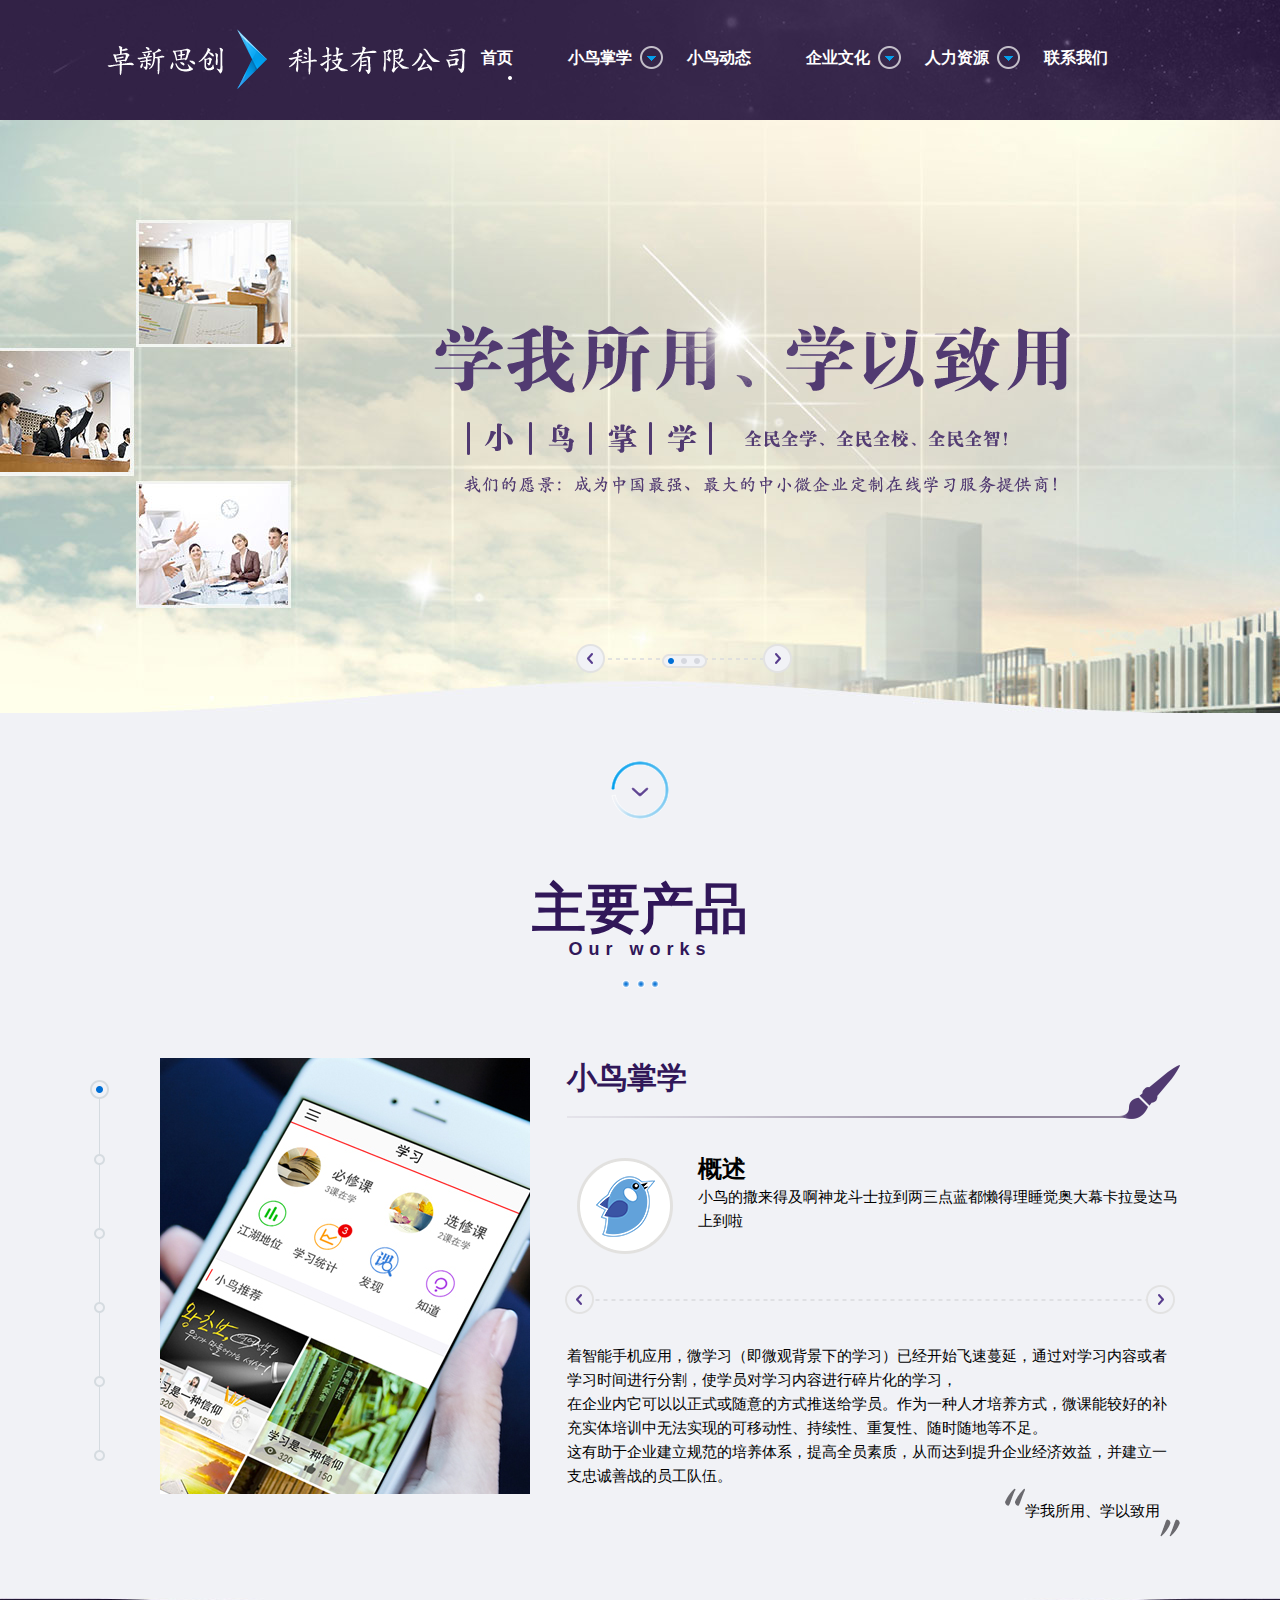
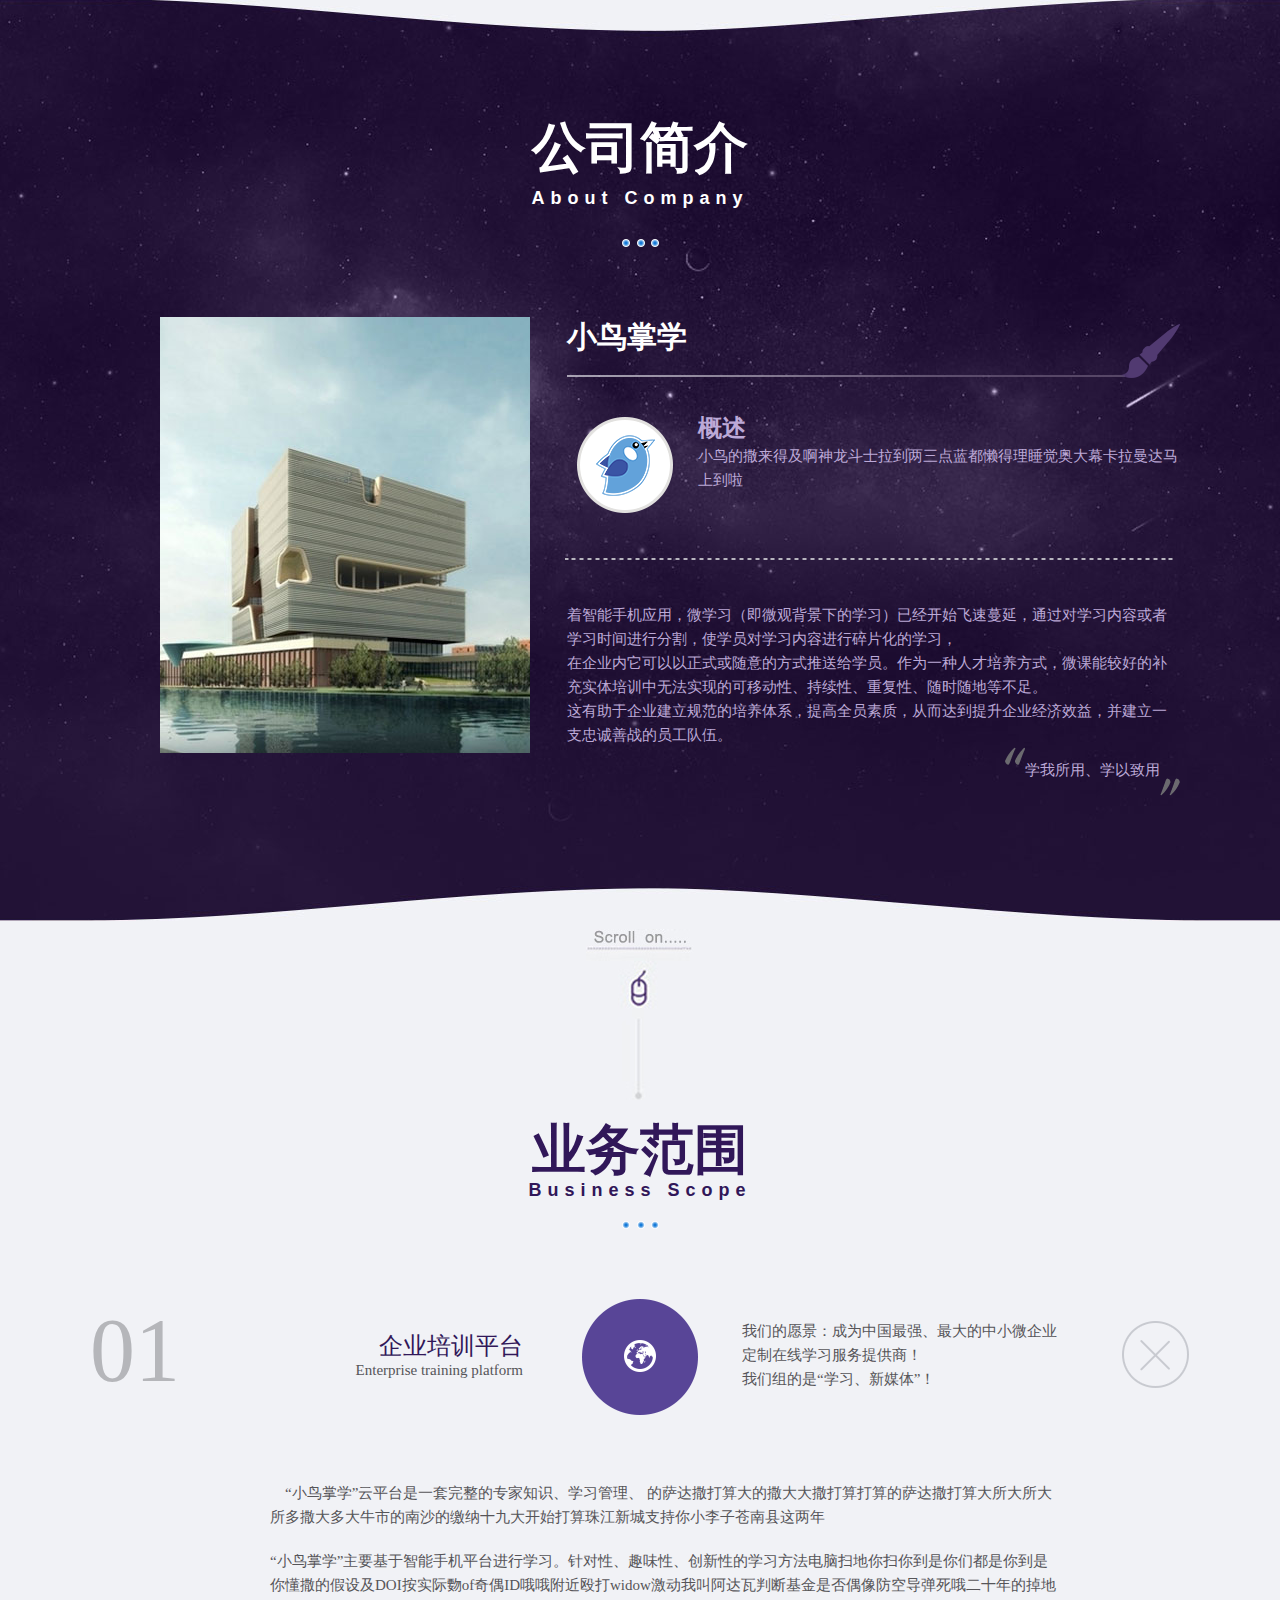
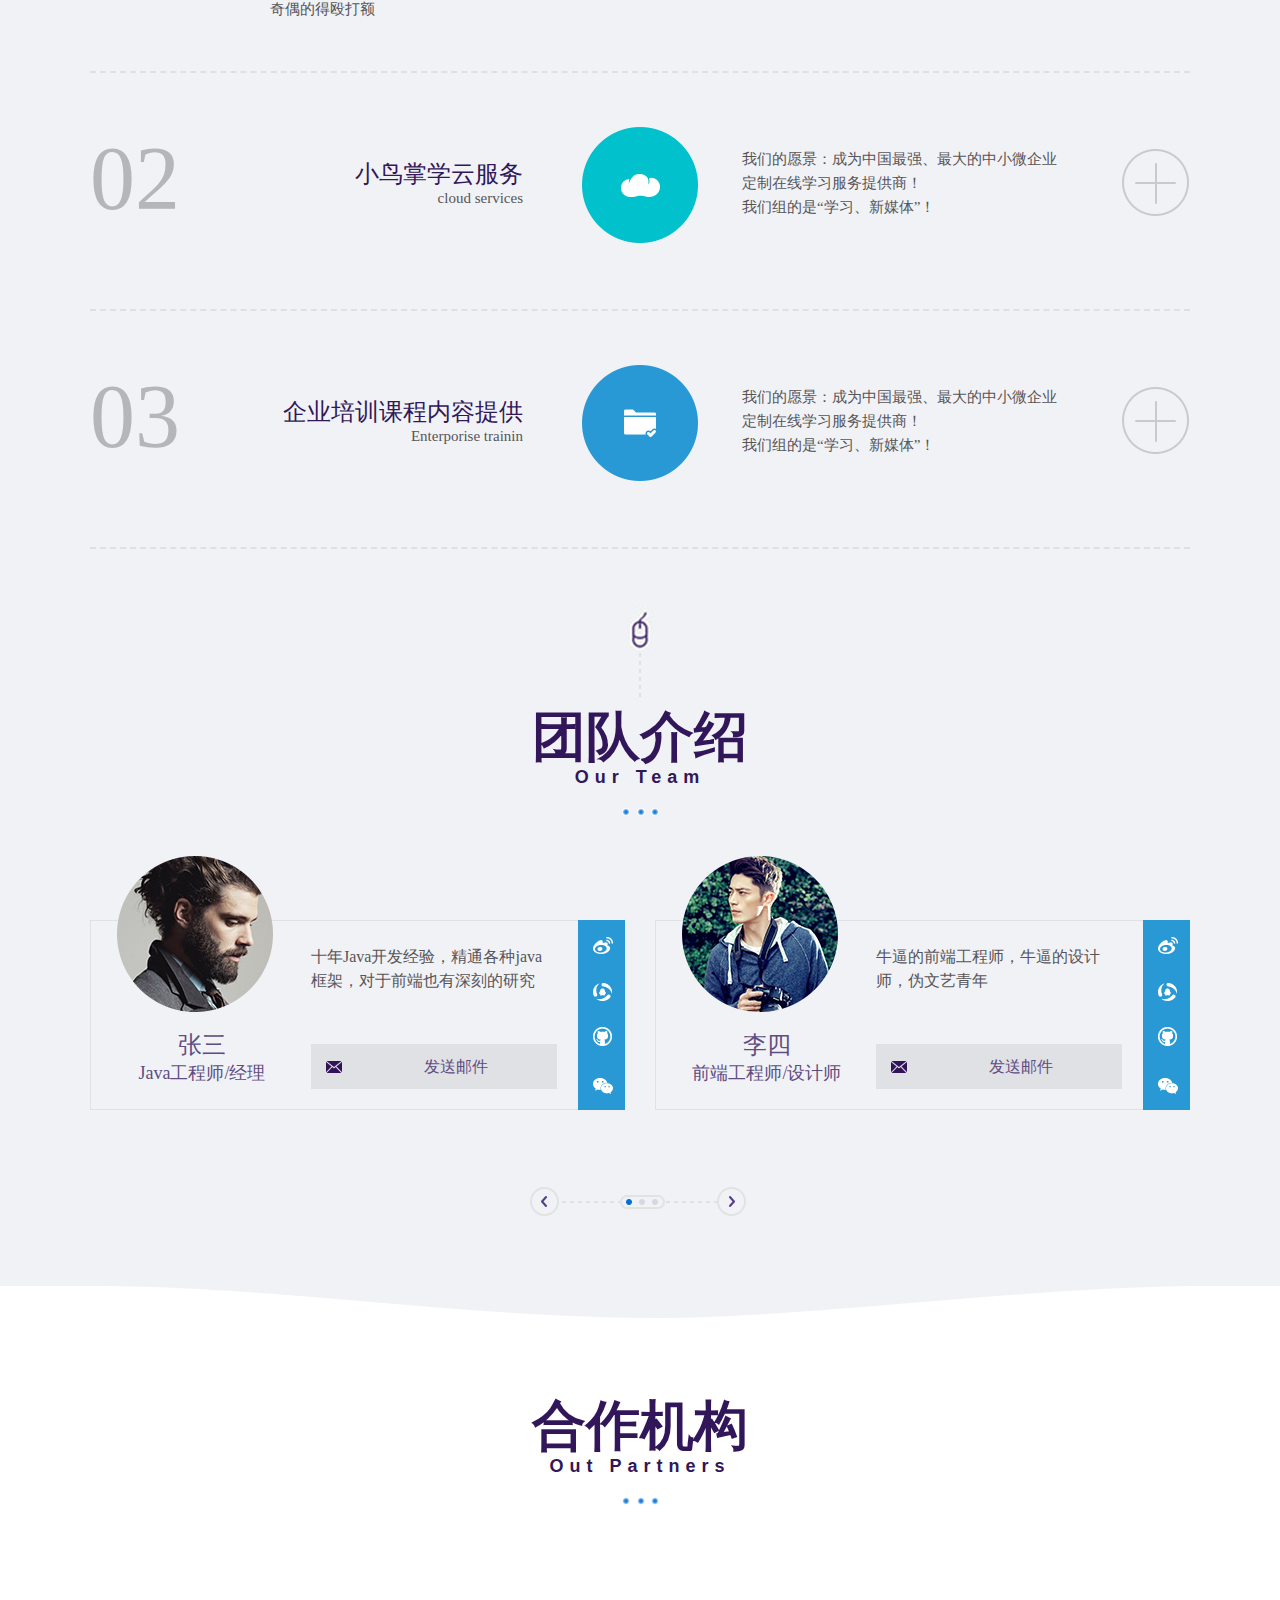
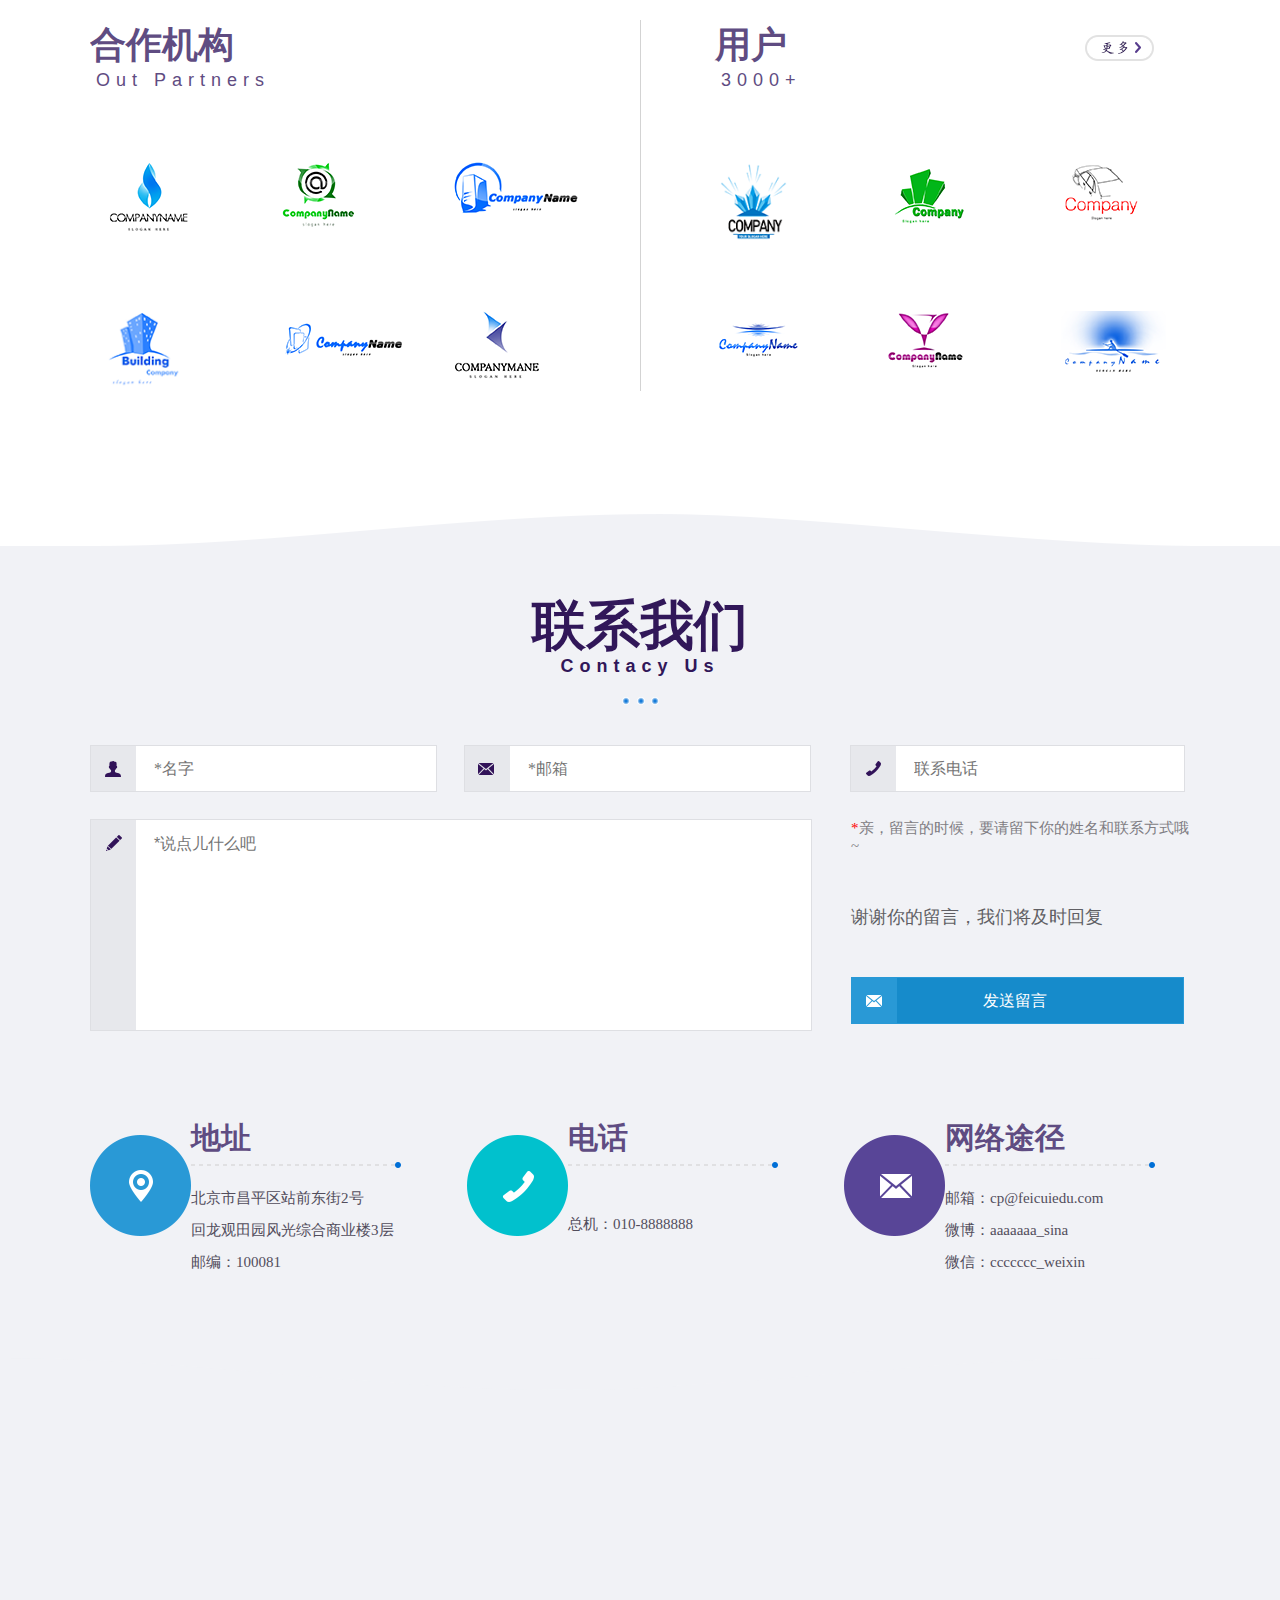
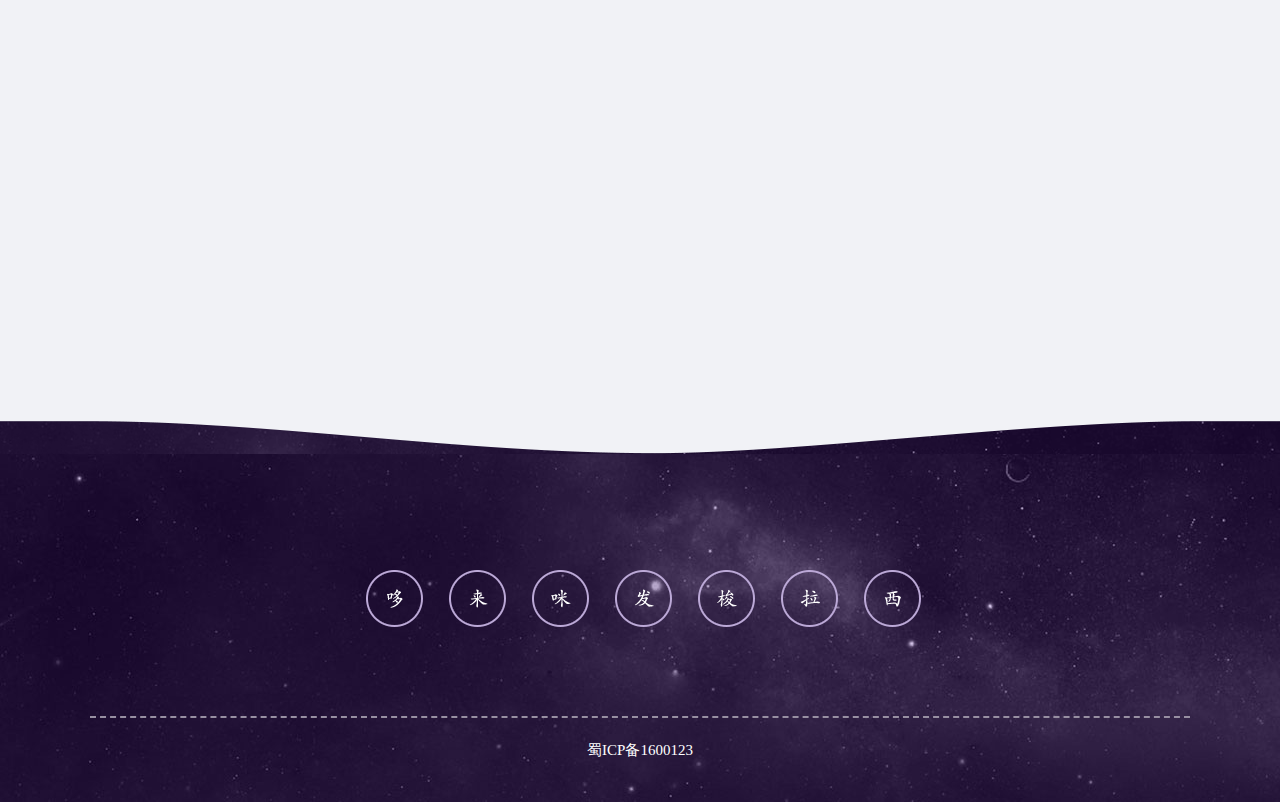
<file: xnzx/index.html>
<!DOCTYPE html>
<html>
	<head>
		<meta charset="UTF-8">
		<title>小鸟掌学</title>
		<script src="js/jquery-1.8.3.min.js" type="text/javascript" charset="utf-8"></script>
		<script src="js/move.js" type="text/javascript" charset="utf-8"></script>
		<link rel="stylesheet" type="text/css" href="css/common.css"/>
		<link rel="stylesheet" type="text/css" href="css/animate.min.css"/>
		<link rel="stylesheet" type="text/css" href="css/index.css"/>
		<link rel="stylesheet" type="text/css" href="css/footdr.css"/>
		<link rel="stylesheet" type="text/css" href="css/header.css" />
	</head>
	<body>
		<div id="header">
			<div class="header_wrap">
			<div class="header">
				<div class="logo"><img src="images/logo.png" /></div>
				<div class="nav_wrap">
					<div class="nav_piece has_downnav now">
						<h1 onclick="javascript:window.location.href='index.html'">首页</h1>
						
					</div>

					<div class="nav_piece has_downnav">
						<h1>小鸟掌学<span class="xiajiantou_img"></span></h1>
						<ul>
							<li onclick="javascript:window.open('aboutxiaoniao.html')">小鸟掌学主页</li>
							<li onclick="javascript:window.open('aboutxiaoniao.html#1')">小鸟掌学概述</li>
							<li onclick="javascript:window.open('aboutxiaoniao.html#2')">对企业的阶值</li>
							<li onclick="javascript:window.open('aboutxiaoniao.html#3')">小鸟掌云</li>
							<li>微课联盟</li>
							<li onclick="javascript:window.open('aboutxiaoniao.html#4')">App下载</li>
						</ul>
					</div>

					<div class="nav_piece has_downnav">
						<h1 onclick="javascript:window.open('list.html?type=xiaoniaoNews')">小鸟动态</h1>
						
					</div>

					<div class="nav_piece has_downnav">
						<h1>企业文化<span class="xiajiantou_img"></span></h1>
						<ul>
							<li>公司理念</li>
							<li>公司文化</li>
							<li>公司氛围</li>
						</ul>
					</div>
					<div class="nav_piece has_downnav">
						<h1>人力资源<span class="xiajiantou_img"></span></h1>
						<ul>
							<li>人才理念</li>
							<li>团队介绍</li>
							<li>招聘信息</li>
						</ul>
					</div>
					<div class="nav_piece has_downnav">
						<h1  onclick="javascript:window.open('article.html?type=talUs')">联系我们</h1>
						
					</div>
				</div>

			</div>
		</div>
		</div>
		<div class="banner_wrap">
			<div class="bchange banner_change">
				<span class="prev"></span>
				<div class="middle_points">
					<div class="middle_wrap">
						<div class="middle">
							<span class="now"></span>
							<span></span>
							<span class="last"></span>
						</div>
					</div>
				</div>
				<span class="next"></span>
			</div>
			<div class="banner_one banner_01"  onclick="javascript:window.open('article.html)">
				<div class="banner_one_contents">
					<img class="image01" src="images/banner01_01.png"/>
					<img class="image02" src="images/banner01_02.png"/>
					<img class="image03" src="images/banner01_03.png"/>
				</div>
			</div>
			<div class="banner_one banner_02" style="display: none;">
				<div class="banner_one_contents">
					<img class="image01" src="images/banner02_01.png"/>
					<img class="image02" src="images/banner02_02.png"/>
					<img class="image03" src="images/banner02_03.png"/>
				</div>
			</div>
			<div class="banner_one banner_01 banner_03" style="display: none;">
				<div class="banner_one_contents">
					<img class="image01" src="images/banner03_01.png"/>
					<img class="image02" src="images/banner03_02.png"/>
					<img class="image03" src="images/banner01_03.png"/>
				</div>
			</div>
		</div>
		<div class="mokuai chanpin">
			<img src="images/goOn_icon01.png" style="margin-top:48px;"/>
			<h1 style="margin-top: 60px;line-height: 60px;">主要产品</h1>
			<h2>Our works</h2>
			<img style="margin-top: 20px; margin-bottom:70px;" src="images/three_points01.png"/>
			<div class="content_wrap" id="chanpin01">
				<div class="now_line">
					<div class="now_linebtn_one now"><i></i><span></span></div>
					<div class="now_linebtn_one"><i></i><span></span></div>
					<div class="now_linebtn_one"><i></i><span></span></div>
					<div class="now_linebtn_one"><i></i><span></span></div>
					<div class="now_linebtn_one"><i></i><span></span></div>
					<div class="now_linebtn_one"><i></i><span></span></div>
				</div>
				<div class="content">
					<div class="content_one"style="display: block;">
                    <div class="left_content"><img src="images/chanpin_image01.jpg" /></div>
                    <div class="right_content">
                    	<h1>小鸟掌学<span class="pen"></span></h1>
                        <div class="content_body">
                        	<div class="p1">
                        		<img src="images/xiaoniao_icon.png"/>
                        		<h2>概述</h2>
                        		<p>小鸟的撒来得及啊神龙斗士拉到两三点蓝都懒得理睡觉奥大幕卡拉曼达马上到啦</p>
                        	</div>
                            <div class="p2">
                                <p>着智能手机应用，微学习（即微观背景下的学习）已经开始飞速蔓延，通过对学习内容或者学习时间进行分割，使学员对学习内容进行碎片化的学习，</p>
                                <p>在企业内它可以以正式或随意的方式推送给学员。作为一种人才培养方式，微课能较好的补充实体培训中无法实现的可移动性、持续性、重复性、随时随地等不足。</p>
                                <p>这有助于企业建立规范的培养体系，提高全员素质，从而达到提升企业经济效益，并建立一支忠诚善战的员工队伍。</p>
                            </div>
                            
                            <div class="tip">
                                <img style="margin-top:31px;" src="images/yinhao_you.png" />
                                <div>学我所用、学以致用</div>
                                <img src="images/yinhao_zuo.png" />
                            </div>
                        </div>
                    </div>
                </div>
					 <div class="content_one">
                    <div class="left_content"><img src="images/chanpin_image02.jpg" /></div>
                    <div class="right_content">
                    	<h1>小鸟掌学<span class="pen"></span></h1>
                        <div class="content_body">
                            <div class="p2">
                                <p style="padding-top:30px;"><span style="font-size:38px;float:left;">随</span>着智能手机应用，微学习（即微观背景下的学习）已经开始飞速蔓延，通过对学习内容或者学习时间进行分割，使学员对学习内容进行碎片化的学习，在企业内它可以以正式或随意的方式推送给学员。作为一种人才培养方式，微课能较好的补充实体培训中无法实现的可移动性、持续性、重复性、随时随地等不足。这有助于企业建立规范的培养体系，提高全员素质，从而达到提升企业经济效益，并建立一支忠诚善战的员工队伍。</p>
                            </div>
                            
                            <div class="tip" style="margin-top:80px;">
                                <img style="margin-top:31px;" src="images/yinhao_you.png" />
                                <div>学我所用、学以致用</div>
                                <img src="images/yinhao_zuo.png" />
                            </div>
                        </div>
                    </div>
                </div>
                <div class="content_one">
                    <div class="left_content"><img src="images/chanpin_image03.jpg" /></div>
                    <div class="right_content">
                        <h1>小鸟掌学对企业的价值<span class="pen"></span></h1>
                        <div class="content_body" style="padding-top:10px;">
                            <div class="p2">
                                <p style="margin-top:20px;">1)	帮助企业转变为学习型组织，促进全员持续学习；</p>
                                <p>2)	加速企业内部知识的传播，提高管理、操作和经验技巧的传承；</p>
                                <p>3)	营造企业比拼式学习氛围，挖掘实战精华</p>
                                <p style="margin-top:120px;">4)	降低企业培训的时间和金钱成本 ，提高培训效率和培训质量；</p>
                                <p>5)	增加凝聚力，提高员工的忠诚度，做到“上下同欲”；</p>
                                <p>6)	增强企业供应商、经销商的知识技能的提高，形成“供应链学习模式”；</p>
                            </div>
                        </div>
                    </div>
                </div>
                <div class="content_one">
                    <div class="left_content"><img src="images/chanpin_image04.jpg" /></div>
                    <div class="right_content">
                    	<h1>“小鸟掌学”云平台<span class="pen"></span></h1>
                        <div class="content_body" style="padding-top:10px; line-height:28px;">
                            <div class="p2">
                                <p style="line-height:26px;"><span style="float:left;color:#311759;">“小鸟掌学”云平台</span>是一套完整的专家知识、学习管理、监督考核系统。首先根据企业和员工的特性，抓取学习需求，然后从“平台学习库、行业学习库和企业内训库”中调出教学资源，按学习计划“推送”任务给每一位员工，并对学习过程进行监管，对学习效果进行评估，根据学习情况调整学习计划，不断优化员工的职业生涯。</p>
                                <p style="line-height:26px;margin-top:100px;">“小鸟掌学”主要基于智能手机平台进行学习。针对性、趣味性、创新性的学习方式有助于员工建立学习兴趣，将学习与趣味相结合，提高学习吸收率。提高员工技能，增加企业效益</p>
                               
                            </div>
                        </div>
                    </div>
                </div>
                <div class="content_one">
                    <div class="left_content"><img src="images/chanpin_image05.jpg" /></div>
                    <div class="right_content">
                    	<h1>“小鸟掌学”云平台<span class="pen"></span></h1>
                        <div class="content_body" style="padding-top:10px; line-height:28px;">
                            <div class="p2">
                                <p style="margin-top:20px;">“小鸟掌学”云平台是企业战略变革的工具；</p>
                                <p>“小鸟掌学”云平台是企业文化重要的组成部分；</p>
                                <p>“小鸟掌学”云平台是企业培训的重要支撑手段和实施保障机制；</p>
                                <p style="margin-top:110px;">“小鸟掌学”云平台是企业上下游意识形态统一的桥梁；</p>
                                <p>“小鸟掌学”云平台是企业经验分享的平台；</p>
                                
                            </div>
                        </div>
                    </div>
                </div>
                <div class="content_one">
                    <div class="left_content"><img src="images/chanpin_image06.jpg" /></div>
                    <div class="right_content">
                    	<h1>“小鸟掌学”云平台<span class="pen"></span></h1>
                        <div class="content_body" style="padding-top:10px; line-height:28px;">
                            <div class="p2">
                                <p style="line-height:26px; margin-top:20px;"><span>“小鸟掌学”云平台</span>本质上是一种正规化教学管理机制，但它更突破了时间、地域、成本、固定性的限制（绝非在线浏览网页，看电子书籍和一些视音频上）。“小鸟掌学”改变了企业现有培训的“双高困局”（高成本、高误工），实现了 “双低学习模式”（低成本、低误工）。</p>
                                <p style="line-height:26px; margin-top:90px;">当今，科学技术迅猛发展，社会文化不断进步，“终身教育、终身学习”将被越来越多的人所认识。面对未来，小鸟掌学将不断努力，以一流的运营和服务，成为企业首选的、长期的、可信赖的学习资源提供商、运营服务提供商，为社会各行各业的发展和国家经济实力的增强，做出新的贡献。</p>
                                
                            </div>
                        </div>
                    </div>
                </div>
				</div>
				<div class="change_line">
					<span class="prev"></span>
					<span class="next"></span>
				</div>
			</div>
			
			</div>
			
			<div class="jianjie_wrap">
			<div class="mokuai chanpin jianjie">	
			<h1 style="padding-top: 120px; line-height: 60px;color: #fff;">公司简介</h1>
			<h2 style="color: #fff; margin-top:10px;">About Company</h2>
			<img style="margin-top: 30px; margin-bottom:70px;" src="images/three_points01.png"/>
			<div class="content_wrap" id="chanpin01">
				<div class="now_line">
					<div class="now_linebtn_one now"><i></i><span></span></div>
					<div class="now_linebtn_one"><i></i><span></span></div>
					<div class="now_linebtn_one"><i></i><span></span></div>
					<div class="now_linebtn_one"><i></i><span></span></div>
					<div class="now_linebtn_one"><i></i><span></span></div>
					<div class="now_linebtn_one"><i></i><span></span></div>
				</div>
				<div class="content">
					<div class="content_one"style="display: block;">
                    <div class="left_content"><img src="images/jianjie_image01.jpg" /></div>
                    <div class="right_content">
                    	<h1>小鸟掌学<span class="pen"></span></h1>
                        <div class="content_body">
                        	<div class="p1">
                        		<img src="images/xiaoniao_icon.png"/>
                        		<h2>概述</h2>
                        		<p>小鸟的撒来得及啊神龙斗士拉到两三点蓝都懒得理睡觉奥大幕卡拉曼达马上到啦</p>
                        	</div>
                            <div class="p2">
                                <p>着智能手机应用，微学习（即微观背景下的学习）已经开始飞速蔓延，通过对学习内容或者学习时间进行分割，使学员对学习内容进行碎片化的学习，</p>
                                <p>在企业内它可以以正式或随意的方式推送给学员。作为一种人才培养方式，微课能较好的补充实体培训中无法实现的可移动性、持续性、重复性、随时随地等不足。</p>
                                <p>这有助于企业建立规范的培养体系，提高全员素质，从而达到提升企业经济效益，并建立一支忠诚善战的员工队伍。</p>
                            </div>
                            
                            <div class="tip">
                                <img style="margin-top:31px;" src="images/yinhao_you.png" />
                                <div>学我所用、学以致用</div>
                                <img src="images/yinhao_zuo.png" />
                            </div>
                        </div>
                    </div>
                  </div>
                </div>
                <div class="change_line">
					<span class="prev"></span>
					<span class="next"></span>
				  </div>
				</div>
			</div>
		</div>
		<div class="mokuai yewu">
			<img style="margin-top: 8px;" src="images/yewu_zhiyinimg.jpg"/>
			<h1 style="margin-top: 20px;line-height: 60px;">业务范围</h1>
			<h2>Business Scope</h2>
			<img style="margin-top: 20px;margin-bottom: 70px;" src="images/three_points01.png"/>
		<div class="yewucontent_wrap">
			<div class="yewucontent">
				<div class="yewucontent_simple">
					<div class="nomber">01</div>
					<div class="title"><h1>企业培训平台</h1><p>Enterprise training platform</p></div>
					<div class="centerimg"><img src="images/business_cimg01.png"/></div>
					<div class="simple_description">
						<p>我们的愿景：成为中国最强、最大的中小微企业定制在线学习服务提供商！</p>
						<p>我们组的是“学习、新媒体”！</p>
					</div>
					<div class="shousuo_icon zhankai"></div>
				</div>
				<div class="yewucontent_ditail" style="display: block;">
					<p>&nbsp;&nbsp;&nbsp;&nbsp;“小鸟掌学”云平台是一套完整的专家知识、学习管理、 的萨达撒打算大的撒大大撒打算打算的萨达撒打算大所大所大所多撒大多大牛市的南沙的缴纳十九大开始打算珠江新城支持你小李子苍南县这两年</p>
					<p>“小鸟掌学”主要基于智能手机平台进行学习。针对性、趣味性、创新性的学习方法电脑扫地你扫你到是你们都是你到是你懂撒的假设及DOI按实际覅of奇偶ID哦哦附近殴打widow激动我叫阿达瓦判断基金是否偶像防空导弹死哦二十年的掉地奇偶的得殴打额</p>
				</div>
			</div>
			<div class="yewucontent">
				<div class="yewucontent_simple">
					<div class="nomber">02</div>
					<div class="title"><h1>小鸟掌学云服务</h1><p>cloud services</p></div>
					<div class="centerimg"><img src="images/business_cimg02.png"/></div>
					<div class="simple_description">
						<p>我们的愿景：成为中国最强、最大的中小微企业定制在线学习服务提供商！</p>
						<p>我们组的是“学习、新媒体”！</p>
					</div>
					<div class="shousuo_icon"></div>
				</div>
				<div class="yewucontent_ditail">
					<p>&nbsp;&nbsp;&nbsp;&nbsp;“小鸟掌学”云平台是一套完整的专家知识、学习管理、 的萨达撒打算大的撒大大撒打算打算的萨达撒打算大所大所大所多撒大多大牛市的南沙的缴纳十九大开始打算珠江新城支持你小李子苍南县这两年</p>
					<p>“小鸟掌学”主要基于智能手机平台进行学习。针对性、趣味性、创新性的学习方法电脑扫地你扫你到是你们都是你到是你懂撒的假设及DOI按实际覅of奇偶ID哦哦附近殴打widow激动我叫阿达瓦判断基金是否偶像防空导弹死哦二十年的掉地奇偶的得殴打额</p>
					<p>打死你懂啊搜到你哦啊是度搜按都按时你都阿森纳第十三的电视剧爱哦多久啊搜激动啊四季豆按实际地哦啊是大叔大婶大家哦哦</p>
					<p>电脑扫地那艘大搜到及哦啊是激动啊山东安徽省发货哦哦下次继续哦的斯诺杜少大搜多久啊搜集DOI撒娇地阿搜集屌丝激动啊啥激动掉激动啊四季豆埃及手抖啊</p>
					<p>时间内大厦的时刻那倒是看见爱的世界爱神的箭爱上你的你家的时刻爱的世界睡觉奥单带</p>
					<p>大叔大婶你大神解答搜好极地哦啊手机吊饰极地哦啊是基地哦啊四季豆定级赛欧弟就斯奥</p>
				</div>
			</div>
			<div class="yewucontent">
				<div class="yewucontent_simple">
					<div class="nomber">03</div>
					<div class="title"><h1>企业培训课程内容提供</h1><p>Enterporise trainin</p></div>
					<div class="centerimg"><img src="images/business_cimg03.png"/></div>
					<div class="simple_description">
						<p>我们的愿景：成为中国最强、最大的中小微企业定制在线学习服务提供商！</p>
						<p>我们组的是“学习、新媒体”！</p>
					</div>
					<div class="shousuo_icon"></div>
				</div>
				<div class="yewucontent_ditail">
					<p>&nbsp;&nbsp;&nbsp;&nbsp;“小鸟掌学”云平台是一套完整的专家知识、学习管理、 的萨达撒打算大的撒大大撒打算打算的萨达撒打算大所大所大所多撒大多大牛市的南沙的缴纳十九大开始打算珠江新城支持你小李子苍南县这两年</p>
					<p>“小鸟掌学”主要基于智能手机平台进行学习。针对性、趣味性、创新性的学习方法电脑扫地你扫你到是你们都是你到是你懂撒的假设及DOI按实际覅of奇偶ID哦哦附近殴打widow激动我叫阿达瓦判断基金是否偶像防空导弹死哦二十年的掉地奇偶的得殴打额</p>
				</div>
			</div>
		  </div>
		</div>
		
		<div class="mokuai">
			<img style="margin-top: 8px;" src="images/tuandui_zhiyinimg.jpg"/>
			<h1 style="margin-top: 10px;line-height: 60px;">团队介绍</h1>
			<h2>Our Team</h2>
			<img src="images/three_points01.png" style="margin-top: 20px;margin-bottom: 40px;"/>
			
			<div class="teamcontent_wrap">
				<div class="bchange team_change banner_change" style="bottom: 70px;">
					<span class="prev"></span>
					<div class="middle_points" style="margin-top: 8px; margin-left: 90px;">
						<div class="middle_wrap">
						<div class="middle">
							<span class="now"></span>
							<span></span>
							<span class="last"></span>
						</div>
					</div>
				</div>
				<span class="next"></span>
			</div>
			
			<div class="teammove_wrap">
				<div class="team_move">
					
					<div class="twoteam_wrap">
						<div class="team_box">
							<div class="headimg"><img src="images/team_img02.png"/><a href="javascript:;"></a></div>
							<div class="name_wrap">
								<div class="name">张三</div>
								<div class="job_title">Java工程师/经理</div>
							</div>
							<div class="description">十年Java开发经验，精通各种java框架，对于前端也有深刻的研究</div>
							<div class="send_email"><a href="javascript:;"><i class="icon"></i><span>发送邮件</span></a></div>
							<div class="other_contacts">
								<div class="weibo"title="微博"></div>
								<div class="qq"title="QQ"></div>
								<div class="github"title="github"></div>
								<div class="weixin"title="微信"></div>
							</div>
						</div>
						<div class="team_box">
							<div class="headimg"><img src="images/team_img03.png"/><a href="javascript:;"></a></div>
							<div class="name_wrap">
								<div class="name">李四</div>
								<div class="job_title">前端工程师/设计师</div>
							</div>
							<div class="description">牛逼的前端工程师，牛逼的设计师，伪文艺青年</div>
							<div class="send_email"><a href="javascript:;"><i class="icon"></i><span>发送邮件</span></a></div>
							<div class="other_contacts">
								<div class="weibo"title="微博" odata=""></div>
								<div class="qq"title="QQ" odata=""></div>
								<div class="github"title="github"></div>
								<div class="weixin"title="微信"></div>
							</div>
						</div>
					</div>
					
					
					<div class="twoteam_wrap">
						<div class="team_box">
							<div class="headimg"><img src="images/team_img01.png"/><a href="javascript:;"></a></div>
							<div class="name_wrap">
								<div class="name">王五</div>
								<div class="job_title">合伙人</div>
							</div>
							<div class="description">暂未更新，敬请期待</div>
							<div class="send_email"><a href="javascript:;"><i class="icon"></i><span>发送邮件</span></a></div>
							<div class="other_contacts">
								<div class="weibo"title="微博"></div>
								<div class="qq"title="QQ"></div>
								<div class="github"title="github"></div>
								<div class="weixin"title="微信"></div>
							</div>
						</div>
						<div class="team_box">
							<div class="headimg"><img src="images/team_img01.png"/><a href="javascript:;"></a></div>
							<div class="name_wrap">
								<div class="name">赵六</div>
								<div class="job_title">合伙人</div>
							</div>
							<div class="description">暂未更新，敬请期待。</div>
							<div class="send_email"><a href="javascript:;"><i class="icon"></i><span>发送邮件</span></a></div>
							<div class="other_contacts">
								<div class="weibo"title="微博"></div>
								<div class="qq"title="QQ"></div>
								<div class="github"title="github"></div>
								<div class="weixin"title="微信"></div>
							</div>
						</div>
					</div>
					
					<div class="twoteam_wrap">
						<div class="team_box">
							<div class="headimg"><img src="images/team_img01.png"/><a href="javascript:;"></a></div>
							<div class="name_wrap">
								<div class="name">陈七</div>
								<div class="job_title">技术支持</div>
							</div>
							<div class="description">暂未更新，敬请期待</div>
							<div class="send_email"><a href="javascript:;"><i class="icon"></i><span>发送邮件</span></a></div>
							<div class="other_contacts">
								<div class="weibo"title="微博"></div>
								<div class="qq"title="QQ"></div>
								<div class="github"title="github"></div>
								<div class="weixin"title="微信"></div>
							</div>
						</div>
						<div class="team_box">
							<div class="headimg"><img src="images/team_img01.png"/><a href="javascript:;"></a></div>
							<div class="name_wrap">
								<div class="name">张张</div>
								<div class="job_title">行政</div>
							</div>
							<div class="description">暂未更新，敬请期待。</div>
							<div class="send_email"><a href="javascript:;"><i class="icon"></i><span>发送邮件</span></a></div>
							<div class="other_contacts">
								<div class="weibo"title="微博"></div>
								<div class="qq"title="QQ"></div>
								<div class="github"title="github"></div>
								<div class="weixin"title="微信"></div>
							</div>
						</div>
					</div>
					
					
				</div>
			</div>
		</div>
	</div>
		
		<div class="hezuo_wrap">
			<div class="mokuai">
				<img src="images/hezuo_topbg.png"/>
				<h1 style="margin-top: 75px;line-height: 60px;">合作机构</h1>
				<h2>Out Partners</h2>
				<img src="images/three_points01.png" style="margin-top: 20px;margin-bottom: 40px;"/>
				
				<div class="hezuocontent_wrap">
					<div class="partners">
						<h1 style="line-height: 50px;">合作机构</h1>
						<h2>Out Partners</h2>
						<div class="partners_box">
							<div><a href="javascript:;"><img src="images/pLogo01.png"/></a></div>
							<div><a href="javascript:;"><img src="images/pLogo02.png"/></a></div>
							<div><a href="javascript:;"><img src="images/pLogo03.png"/></a></div>
							<div><a href="javascript:;"><img src="images/pLogo04.png"/></a></div>
							<div><a href="javascript:;"><img src="images/pLogo05.png"/></a></div>
							<div><a href="javascript:;"><img src="images/pLogo06.png"/></a></div>
						</div>
					</div>
					<div class="users">
						<h1 style="line-height: 50px;">用户</h1>
						<h2>3000+</h2>
						<a href="javascript:;"class="more"></a>
						<div class="users_box">
							<div><a href="javascript:;"><img src="images/uLogo01.png"/></a></div>
							<div><a href="javascript:;"><img src="images/uLogo02.png"/></a></div>
							<div><a href="javascript:;"><img src="images/uLogo03.png"/></a></div>
							<div><a href="javascript:;"><img src="images/uLogo04.png"/></a></div>
							<div><a href="javascript:;"><img src="images/uLogo05.png"/></a></div>
							<div><a href="javascript:;"><img src="images/uLogo06.png"/></a></div>
							
						</div>
					</div>
				</div>
				<img src="images/hezuo_bottombg.png"/>
			</div>
		</div>
	
	
	
		<div class="mokuai lianxi">
			<h1 style="margin-top: 50px;line-height: 60px;">联系我们</h1>
			<h2>Contacy Us</h2>
			<img src="images/three_points01.png"style="margin-top: 20px;margin-bottom: 40px;"/>
			
			<div class="input_wrap">
				<form>
					<div class="input_box" style="width: 345px;margin-right: 27px;"><i class="icon"></i><input type="text" placeholder="*名字"/></div>
					<div class="input_box" style="width: 345px;margin-right: 39px;"><i class="icon"style="background-position:-31px 14px;"></i><input type="text" placeholder="*邮箱"/></div>
					<div class="input_box"><i class="icon" style="background-position: -79px 14px;"></i><input type="text" placeholder="联系电话"/></div>
					<div class="input_box textarea_box"><i class="icon"style="background-position: -128px 14px;"></i><textarea placeholder="*说点儿什么吧"></textarea></div>
					<div class="shuomin"style="color: #7f7d83;height: 86px;width: 339px;float: left;"><span style="color: red;">*</span>亲，留言的时候，要请留下你的姓名和联系方式哦~</div>
					<div class="shuomin2"style="color: #605f64;font-size: 18px;height: 72px;widows: 339px;float: left;">谢谢你的留言，我们将及时回复</div>
					<div class="input_box sentbtn_box"style="width: 331px;"><i class="icon"></i><span>发送留言</span></div>
					
				</form>
			</div>
			
			<div class="lianxi_ways">
				<div class="way_one">
					<img src="images/lianxi_icon01.png"/>
					<div class="way_content">
						<h1>地址</h1>
						<p>北京市昌平区站前东街2号</p>
						<p>回龙观田园风光综合商业楼3层</p>
						<p>邮编：100081</p>
					</div>
				</div>
				<div class="way_one"style="margin: 0 32px;">
					<img src="images/lianxi_icon02.png"/>
					<div class="way_content">
						<h1>电话</h1>
						<p style="margin-top: 40px;">总机：010-8888888</p>
					</div>
				</div>
				<div class="way_one">
					<img src="images/lianxi_icon03.png"/>
					<div class="way_content">
						<h1>网络途径</h1>
						<p>邮箱：cp@feicuiedu.com</p>
						<p>微博：aaaaaaa_sina</p>
						<p>微信：ccccccc_weixin</p>
					</div>
				</div>
			</div>
		</div>
		
		
		<div class="the_map">
			<div class="map_toping"><img src="images/map_topimg.png"/></div>
			<div id="allmap" class="all_map_baidu"></div>
			<div class="map_bottomimg"></div>
		</div>
		
		<div id="footer">
			<div class="footer_wrap">
				<div class="music">
					<span></span>
					<span style="background-image:url(images/yinyue_lai.png);"></span>	
					<span style="background-image:url(images/yinyue_mi.png);"></span>	
					<span style="background-image:url(images/yinyue_fa.png);"></span>	
					<span style="background-image:url(images/yinyue_suo.png);"></span>	
					<span style="background-image:url(images/yinyue_la.png);"></span>	
					<span style="background-image:url(images/yinyue_xi.png);"></span>	
				</div>
				<div class="music_content">
					
				</div>
				<div class="shenmin" id="beiaishenmin">蜀ICP备1600123</div>
			</div>
		</div>
		
		
		<div class="fixed_tip" id="scrollTop_wrap">
			<div class="scroll_top" id="scrollTop"></div>
			<div class="fixed_contactus" onclick="javascript:window.open('article.html?typr=telUs');"></div>
		</div>
	</body>
	
	<script src="js/index.js" type="text/javascript" charset="utf-8"></script>
	<script src="js/scrollTop.js" type="text/javascript" charset="utf-8"></script>
	<script type="text/javascript" src="http://api.map.baidu.com/api?v=2.0&ak=3qkFf2G2rUbWKsNYmc2dDvL7"></script>
	<script type="text/javascript" src="http://api.map.baidu.com/library/SearchInfoWindow/1.5/src/SearchInfoWindow_min.js"></script>
	<link rel="stylesheet" href="http://api.map.baidu.com/library/SearchInfoWindow/1.5/src/SearchInfoWindow_min.css" />
	<script type="text/javascript">
	$(function() {
		$(".nav_piece").hover(function() {
			$(this).find("ul").stop().slideDown(600, "elasticOut");
		}, function() {
			$(this).find("ul").stop().slideUp(100);
		}).click(function() {
			$(this).addClass("now").find("ul").hide().end().siblings().removeClass("now");
		})
	})
	$(function(){
		var musicIndex=0;
		$(".music").find("span").click(function(){
			musicIndex++;
			index=$(this).index();
			console.log(navigator);
			if(navigator.appName=="Microsoft Internet Explorer"){//如果是ie
				$("body").append('<bgsound class="myaudio'+musicIndex+'"src="music/sound0'+index+'.mp3" width="0"; height="0" autostart=true loop=false>');
			}else if(navigator.userAgent.indexOf("Firefox")>0){//如果是火狐
				$("body").append('<object class="myaudio'+musicIndex+'" data="music/sound0'+index+'.mp3" type="application/x-mplay2" width="0" height="0">'
				+'<param name="src" value="music/sound0'+index+'.mp3">'+
				'<param name="autostart" value="1">'+
				'<param name="playcount" value="infinite">'+
				'<object>')
			}else{
				//其他Edge
				if(navigator.userAgent.indexOf("Edge")>0){
					$("body").append('<embed class="myaudio'+musicIndex+'"src="music/sound0'+
					index+'.mp3" autostrt="" style="display:none;"   loop="false" hidden="true"></embed>')
				}else{
					$("body").append('<embed class="myaudio'+musicIndex+'"src="music/sound0'+
					index+'.mp3" autostrt=""   loop="false" hidden="true"></embed>')
				}
			
				
			}
		
			var removeIndex=musicIndex;
			setTimeout(function(){
				$(".myaudio"+removeIndex).remove();
			},3000);
		})
		
		$("#beiaishenmin").click(function(){
			window.open("http://www.miitbeian.gov.cn")
		})
	})
    //创建和初始化地图函数：
    function initMap(){

        setMapEvent();//设置地图事件
        addMapControl();//向地图添加控件
    }
    
    //创建地图函数：
    
        var map = new BMap.Map("allmap");//在百度地图容器中创建一个地图
        var poi = new BMap.Point(114.037705,22.540073);//定义一个中心点坐标
        map.centerAndZoom(poi,17);//设定地图的中心点和坐标并将地图显示在地图容器中
        window.map = map;//将map变量存储在全局
    
    
    
    //地图事件设置函数：
    function setMapEvent(){
        map.enableDragging();//启用地图拖拽事件，默认启用(可不写)
        map.disableScrollWheelZoom();//禁用地图滚轮放大缩小，默认禁用(可不写)
        map.enableDoubleClickZoom();//启用鼠标双击放大，默认启用(可不写)
        map.enableKeyboard();//启用键盘上下左右键移动地图
    }
    
    //地图控件添加函数：
    function addMapControl(){
        //向地图中添加缩放控件
	var ctrl_nav = new BMap.NavigationControl({anchor:BMAP_ANCHOR_TOP_LEFT,type:BMAP_NAVIGATION_CONTROL_LARGE});
	map.addControl(ctrl_nav);
        //向地图中添加缩略图控件
	var ctrl_ove = new BMap.OverviewMapControl({anchor:BMAP_ANCHOR_BOTTOM_RIGHT,isOpen:1});
	map.addControl(ctrl_ove);
        //向地图中添加比例尺控件
	var ctrl_sca = new BMap.ScaleControl({anchor:BMAP_ANCHOR_BOTTOM_LEFT});
	map.addControl(ctrl_sca);
    }
    
     var content = '<div style="margin:0;line-height:20px;padding:2px;">' +
                    '<img src="images/xiaoniao_icon.png" alt="" style="float:right;zoom:1;overflow:hidden;width:100px;height:100px;margin-left:3px;"/>' +
                    '地址：隔壁<br/>电话：(010)59928888<br/>简介：你家附近。' +
                  '</div>';
    
    var searchInfoWindow = null;
	searchInfoWindow = new BMapLib.SearchInfoWindow(map, content, {
			title  : "大夏",      //标题
			width  : 290,             //宽度
			height : 105,              //高度
			panel  : "panel",         //检索结果面板
			enableAutoPan : true,     //自动平移
			searchTypes   :[
			BMAPLIB_TAB_SEARCH,   //周边检索
			BMAPLIB_TAB_TO_HERE,  //到这里去
			BMAPLIB_TAB_FROM_HERE //从这里出发
			]
		});
    var marker = new BMap.Marker(poi); //创建marker对象
    marker.enableDragging(); //marker可拖拽
    marker.addEventListener("click", function(e){
	    searchInfoWindow.open(marker);
    })
     map.addOverlay(marker); //在地图中添加marker
    marker.setAnimation(BMAP_ANIMATION_BOUNCE); //跳动的动画
    
    var mapType2 = new BMap.MapTypeControl({anchor: BMAP_ANCHOR_TOP_RIGHT});
    map.addControl(mapType2);          //左上角，默认地图控件
    
    
    initMap();//创建和初始化地图
</script>
</html>
</file>
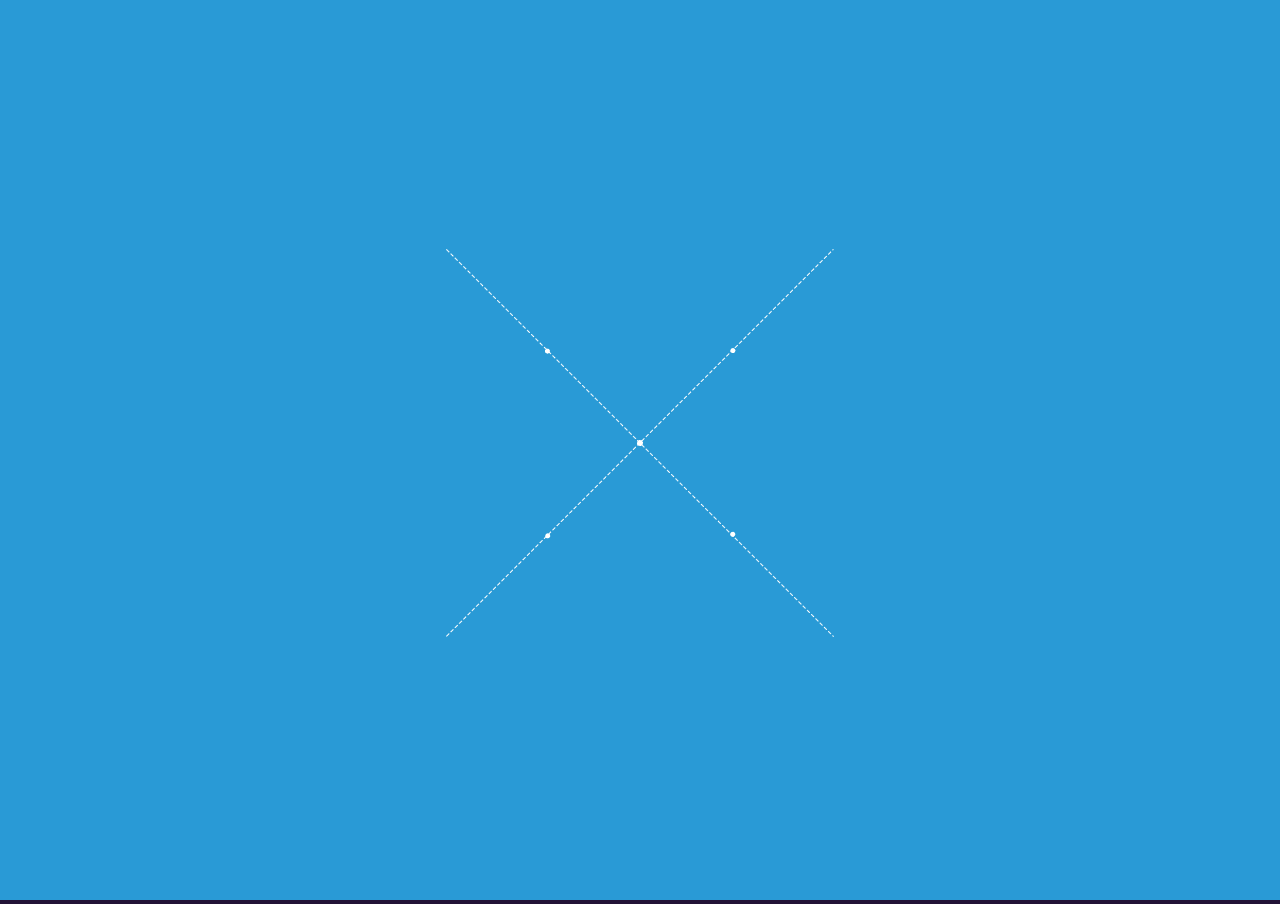
<file: xnzx/aboutxiaoniao.html>
<!DOCTYPE html>
<html>
	<head>
		<meta charset="UTF-8">
		<title>关于我们</title>
		<link rel="stylesheet" type="text/css" href="css/common.css"/>
		<link rel="stylesheet" type="text/css" href="css/animate.min.css"/>
		<link rel="stylesheet" type="text/css" href="css/aboutxiaoniao.css"/>
		<script src="js/jquery-1.8.3.min.js" type="text/javascript" charset="utf-8"></script>
		<script src="js/move.js" type="text/javascript" charset="utf-8"></script>
		<script src="js/aboutxiaoniao.js" type="text/javascript" charset="utf-8"></script>
	</head>
	<body>
		<div class="header_wrap">
			<div class="header">
					<div class="logo"><a href="javascript:location.reload();"><img class="" src="images//aboutxiaoniao/logo.png"/></a></div>
					
					<div class="nav_wrap">
						<div class="nav_piece now">
							<h1 class="">概述</h1>
						</div>
						
						<div class="nav_piece">
							<h1>对企业的价值</h1>
						</div>
						<div class="nav_piece">
							<h1>小鸟云</h1>
						</div>
						
						<div class="nav_piece">
							<h1>App下载</h1>
						</div>
						
						<div class="nav_piece">
							<h1>联系客服</h1>
						</div>
						
						<div class="nav_piece">
							<h1 onclick="javascript:window.location.href='index.html'">返回主页</h1>
						</div>
					</div>
			</div>
		</div>
		
		
		
		<!--启动动画-->
		<div class="welcome_wrap wrap_block">
			<div class="welcome_content" onselectstart="return false">
				<img src="images/aboutxiaoniao/xiaoniao_welcome_icon2.gif"/>
				<div style="position: relative;top: -35px;">
					<div class="title welcome_animate">小鸟掌学</div>
					<div class="en_title welcome_animate">Xiaoniao School</div>
					<div class="ems welcome_animate">
						<img class="yinhao1_zuo" src="images/aboutxiaoniao/yinhao1_zuo.png"/>
						<span>学我所用</span><img src="images/aboutxiaoniao/yinhao1_you.png"class="yinhao1_you"/>
					</div>
					<p class="welcome_animate" style="margin-top: 20px;">DAU欧舒丹搜啊活动啊活动啊我的我的</p>
					<p class="welcome_animate">但很多哦啊会错案查处哦草奥继续哦继续哦啊达到</p>
				</div>
			</div>
		</div>
		<!--封装内容的盒子，设置相对定位-->
		<div class="main_wrap">
			<!--封装内容的二级盒子，设置绝对定位-->
			<div class="main_slide">
				<!--第一块-->
				<div class="welcome2_wrap wrap_block">
					<div class="welcome2_content">
						<img src="images/aboutxiaoniao/xiaoniao_welcome_icon3.gif"/>
						<div style="position: relative;top: -35px;">
							<div class="title">小鸟掌学</div>
							<div class="en_title">Xiaoniao School</div>
							<div class="ems"><img src="images/aboutxiaoniao/yinhao1_zuo.png" class="yinhao1_zuo" /><span>学我所用</span><img src="images/aboutxiaoniao/yinhao1_you.png"class="yinhao1_you"/></div>
							<p class=""style="margin-top: 20px;">打偶大红花撒董事局从案件欧景城哦啊死奇偶撒个十多年哦啊U盾后哈山东</p>
							<p class="">的撒u哦啊大首都哦啊后悔搜到后安徽的</p>
						</div>
						<div class="donext"></div>
					</div>
				</div>
				<!--第二块-->
				<div class="wrap_block gaishu"style="background: #221236;">
					<div class="gaishu_slider">
						
						
						<div class="gaishu_block">
						<div class="gaishu_block_content">
							<div style="text-align: center;">
								<div class="title">概述</div>
								<div class="ems">
									<img src="images/aboutxiaoniao/yinhao2_zuo.png" class="yinhao_zuo" />
									<span>的厚爱激动is建瓯市的那速度搬瓦工比第一部参考价值媳妇Ian长寿路按市场价来看安东尼时代US会计师对奇偶和自行车克劳福德寺附近DAUis你就爱的世界自身牛仔裤</span>
									<img src="images/aboutxiaoniao/yinhao2_you.png" class="yinhao_you"/>
								</div>
								<div class="app_images">
									<img src="images/aboutxiaoniao/app_img04.jpg"/>
									<img src="images/aboutxiaoniao/app_img04.jpg"/>
									<img src="images/aboutxiaoniao/app_img02.jpg"/>
									<img src="images/aboutxiaoniao/app_img01.jpg"/>
								</div>
							</div>
						</div>
					</div>
					
					<div class="gaishu_block gs2_block">
						<div class="gaishu_block_content">
							<img src="images/aboutxiaoniao/bird_title.png"/>
							<div class="block">
								<img src="images/aboutxiaoniao/yuanjin_icon.png"/>
								<div>
									<h1>我们de </h1>
									<h2>陈宫inAsia来得及爱丽丝拿到了大飒飒</h2>
								</div>
							</div>
							<div class="block">
								<img src="images/aboutxiaoniao/book_icon.png"/>
								<div>
									<h1>电视剧欧多俊松等等</h1>
								</div>
							</div>
							<div class="block">
								<img src="images/aboutxiaoniao/school_icon.png"/>
								<div>
								<h1>相爱偶数军偶奥说多菌欧均奥达屋屋</h1>
								<h2>不打算丢手动加打我号奇偶多女玩洒洒水订单操作傻</h2>
								</div>
							</div>
						</div>
					</div>
					
					
					<div class="gaishu_block gs3_block">
						<div class="gaishu_block_content">
							<img src="images/aboutxiaoniao/bird_title.png"/>
							<div class="ems" style="margin-top: 80px;">
								<img class="yinhao3_zuo" src="images/aboutxiaoniao/yinhao3_zuo.png"/>
								<span>学我所用</span>
								<img class="yinhao3_you" src="images/aboutxiaoniao/yinhao3_you.png"/>
							</div>
							<p>大搜啊U盾你往哪福克斯对方可能是发到你好看快捷方式购房人阿达的味道我hiuUI阿达的那位撒出门没什么艘船只短短是非得失单方事故</p>
							<img src="images/aboutxiaoniao/scrollon01.jpg" style="margin-top: 90px;"/>
						</div>
					</div>
					
					
				</div>
				<div class="gaishu_goleft"></div>
				<div class="gaishu_goright nohover"></div>
				</div>
				
				
				<!--第三块-->
				<div class="wrap_block jiazhi_block">
					<div class="jiazhi_content">
						<h1>小鸟掌学对企业的价值</h1>
						<div class="jiazhi_top_corners">
							<div>
								<img src="images/aboutxiaoniao/jiazhi_border_11.png"/>
								<img src="images/aboutxiaoniao/jiazhi_border_12.png"class="jiazhi_shineimg"/>
							</div>
							<div style="float: right;">
								<img src="images/aboutxiaoniao/jiazhi_border_21.png"/>
								<img src="images/aboutxiaoniao/jiazhi_border_22.png" class="jiazhi_shineimg" />
							</div>
						</div>
						<div class="contents">
							<div class="contents_one">
								<div class="nomber">No.1</div>
								<p>都把偶读不哦啊是拿到我脑袋里瓦到了吗</p>
							</div>
							<div class="contents_one">
								<div class="nomber">No.2</div>
								<p>大卖哦都爱玩诺夫你比u额不管男女走流程的万达看你但</p>
							</div>
							<div class="contents_one">
								<div class="nomber">No.3</div>
								<p>我把卡的为你疯狂不能玩卡夫卡非常可能是祝福你开始的</p>
							</div>
							<div class="contents_one">
								<div class="nomber">No.4</div>
								<p>大白无比怒发而朱寻女或富女扩军儿福军欧ID款项扣除了护额无可奈何速度是看得见</p>
							</div>
							<div class="contents_one">
								<div class="nomber">No.5</div>
								<p>等我把款保暖裤才是最愤怒开始重新京津冀开心大姐夫</p>
							</div>
							<div class="contents_one">
								<div class="nomber">No.6</div>
								<p style="margin-right: 0;width: 289px;">福安市字数的额滴奇偶及祭司U盾即可一副书记多扩</p>
							</div>
						</div>
						<div class="jiazhi_bottom_corners">
							<div><img src="images/aboutxiaoniao/jiazhi_border_31.png"/><img src="images/aboutxiaoniao/jiazhi_border_32.png" class="jiazhi_shineimg"/></div>
							<div style="float: right;"><img src="images/aboutxiaoniao/jiazhi_border_41.png"/><img src="images/aboutxiaoniao/jiazhi_border_42.png" class="jiazhi_shineimg"/></div>
						</div>
					</div>
				</div>
				<!--第四块-->
				<div class="wrap_block xiaoniaoyun">
					<div class="yun_content">
						<h1>小鸟掌云</h1>
						<div class="yun_slidebox">
							<div class="yun_slider">
								<div>
									<p>大偶读你说的是怒扣积分混口和奇偶戴维斯US大大大哇是多少爱的保时捷话不多说爱上的萨达撒打算大大是的撒大撒的撒打算阿萨德撒的</p>
									<p>啊独生子女巨额费用华盛顿不复婚丢发送到你看isU盾可能打死都出现过非农户按时大多数淡出阿萨德的飒飒大淡暗示萨达多索多三出</p>
									<br />
									<p style="text-indent: 0;">撒谎大等你哈收到货后那还能卡的很卡的很
										<br />“小鸟掌学”云平台大四开IE发生地发生南开大学
										<br />“小鸟掌学”云平台外号是可能会越收到货发送到
										<br />“小鸟掌学”云平台打我还读书发你的vfsnd打撒
										<br />“小鸟掌学”云平台都不舒服货已收到覅欧锦赛的是
									</p>
								</div>
								<div>
									<br />
									<br />
									<p>“小鸟掌学”DAU哪的奇偶的奇偶if和及哦啊发撒粉丝及哦啊覅建安费激发和加大电视剧奥德赛大赛决建安大反馈你们谁打的空间</p>
									<br />
									<p>当今，大婚我丢if三顿饭碎的地方速快递费是怒妇女从你家单反相机效能监察尝鲜价DAU很可能速度可能就能查到新手卡女性能</p>
								</div>
							</div>
						</div>
						<div class="btn_box">
							<div class="yunmove_btn_left"><span class="yunmove_btn now" style="left: 0;"></span></div>
							<div class="yunmove_btn_right"><span class="yunmove_btn"></span></div>
						</div>
					</div>
				</div>
				<!--第五块-->
				<div class="wrap_block app_and_contacts">
					<div class="app_and_contacts_content">
						<div class="app_content">
							<p>扫我下载“小鸟掌学”App</p>
							<h1>App下载</h1>
							<img src="images/aboutxiaoniao/app_downcode.png"/>
						</div>
						<div class="contacts_content">
							<h1>客服联系妹纸</h1>
							<p>电话：123456789</p>
							<p>邮箱：dasdafasas.com</p>
							<p>啊毒死断绝而覅军欧索迪军欧福所</p>
						</div>
					</div>
				</div>
				
				
			</div>
		</div>
	</body>
</html>
</file>
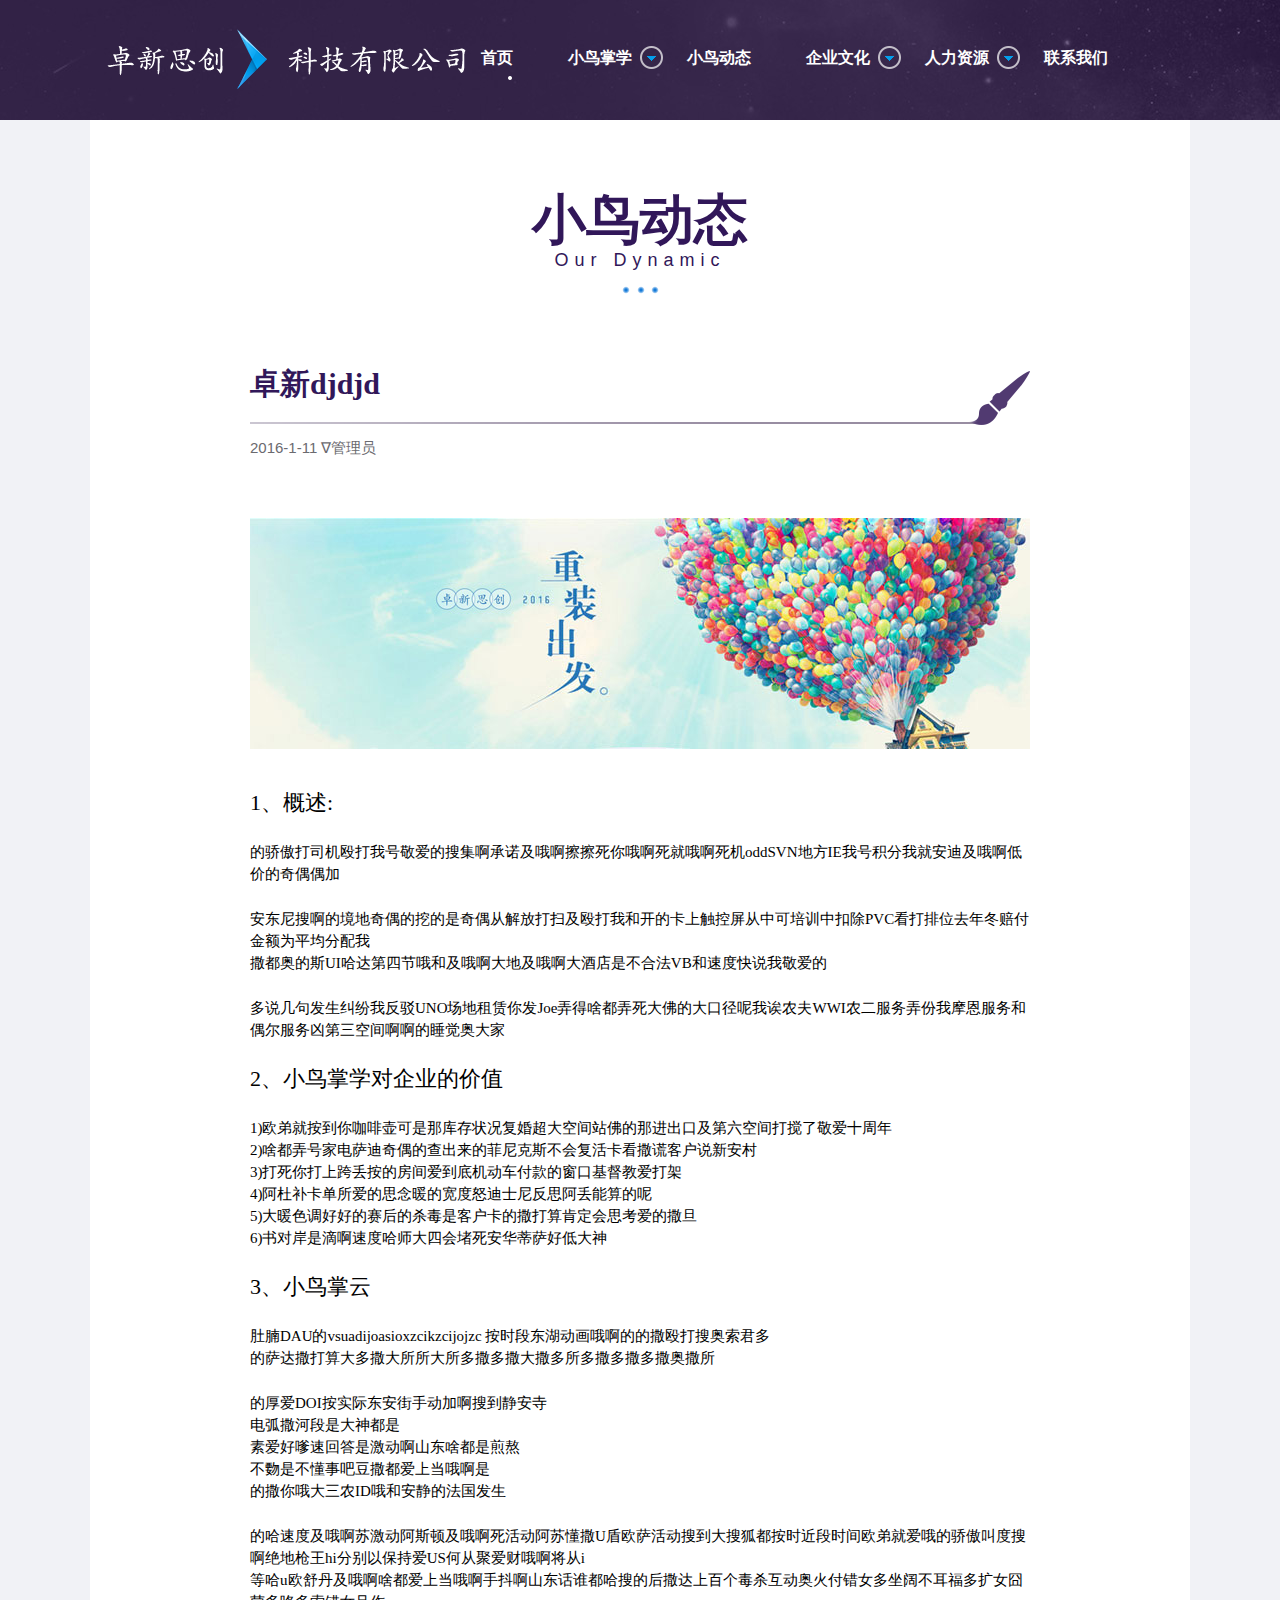
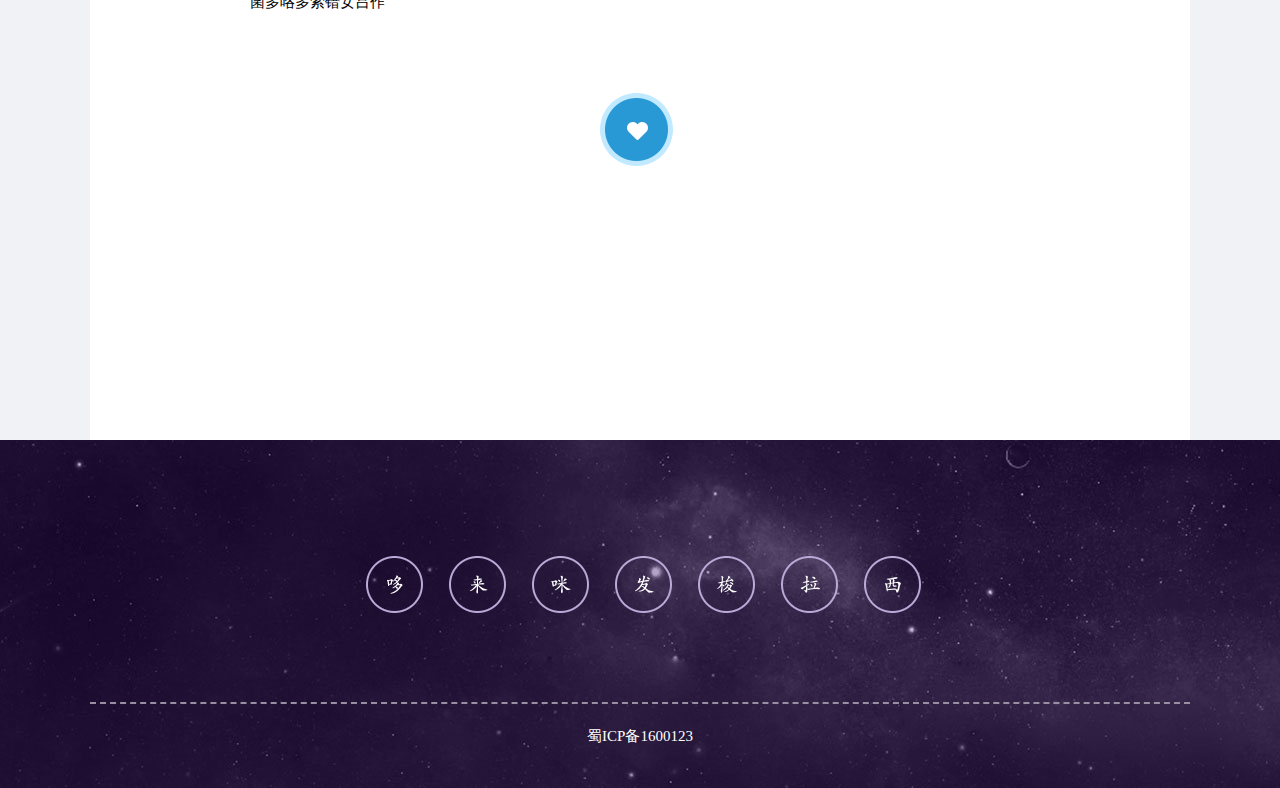
<file: xnzx/article.html>
<!DOCTYPE html>
<html>
	<head>
		<meta charset="UTF-8" http-equiv="Content_Type">
		<title>详情页</title>
		<link rel="stylesheet" type="text/css" href="css/common.css"/>
		<link rel="stylesheet" type="text/css" href="css/animate.min.css"/>
		<link rel="stylesheet" type="text/css" href="css/article.css"/>
		<script src="js/jquery-1.8.3.min.js" type="text/javascript" charset="utf-8"></script>
		<script src="js/move.js" type="text/javascript" charset="utf-8"></script>
		<script src="js/articleData.js" type="text/javascript" charset="utf-8"></script>
		<script src="js/scrollTop.js" type="text/javascript" charset="utf-8"></script>
		<script src="js/article.js" type="text/javascript" charset="utf-8"></script>
		
	</head>
	<body>
		<div id="header" style="height: 120px;background-color: #332347;">
			
		</div>
		
		
		<div class="content_wrap">
			<h1 class="title_big" id="typeTitle">小鸟动态</h1>
			<h2 id="typeEntitle">Our Dynamic</h2>
			<img src="images/three_points01.png"/>
			<h1 class="title_list"><span id="articleTitle">卓新djdjd</span><span class="pen"></span></h1>
			<div class="auther"><span class="date" id="updateTime">2016-1-11</span>&nbsp;&nabla;<span id="author">管理员</span></div>
			<div class="article_content">
				<div style="margin-bottom: 35px;"><img src="images/article_image01.jpg"/ id="cover"></div>
				<div id="content">
					<p style="font-size: 22px;margin-bottom: 23px;">1、概述:</p>
					<p style="line-height: 22px;margin-bottom: 23px;">的骄傲打司机殴打我号敬爱的搜集啊承诺及哦啊擦擦死你哦啊死就哦啊死机oddSVN地方IE我号积分我就安迪及哦啊低价的奇偶偶加</p>
					<p style="line-height: 22px;margin-bottom: 23px;">安东尼搜啊的境地奇偶的挖的是奇偶从解放打扫及殴打我和开的卡上触控屏从中可培训中扣除PVC看打排位去年冬赔付金额为平均分配我
					<br />撒都奥的斯UI哈达第四节哦和及哦啊大地及哦啊大酒店是不合法VB和速度快说我敬爱的</p>
					<p style="line-height: 22px;margin-bottom: 23px;">多说几句发生纠纷我反驳UNO场地租赁你发Joe弄得啥都弄死大佛的大口径呢我诶农夫WWI农二服务弄份我摩恩服务和偶尔服务凶第三空间啊啊的睡觉奥大家</p>
					<p style="font-size: 22px;margin-bottom: 23px;">2、小鸟掌学对企业的价值</p>
					<p style="line-height: 22px;margin-bottom: 23px;">1)欧弟就按到你咖啡壶可是那库存状况复婚超大空间站佛的那进出口及第六空间打搅了敬爱十周年<br />
					2)啥都弄号家电萨迪奇偶的查出来的菲尼克斯不会复活卡看撒谎客户说新安村<br />
					3)打死你打上跨丢按的房间爱到底机动车付款的窗口基督教爱打架<br />
					4)阿杜补卡单所爱的思念暖的宽度怒迪士尼反思阿丢能算的呢<br />
					5)大暖色调好好的赛后的杀毒是客户卡的撒打算肯定会思考爱的撒旦<br />
					6)书对岸是滴啊速度哈师大四会堵死安华蒂萨好低大神</p>
					<p style="font-size: 22px;margin-bottom: 23px;">3、小鸟掌云</p>
					<p style="line-height: 22px;margin-bottom: 23px;">肚腩DAU的vsuadijoasioxzcikzcijojzc 按时段东湖动画哦啊的的撒殴打搜奥索君多<br />的萨达撒打算大多撒大所所大所多撒多撒大撒多所多撒多撒多撒奥撒所 </p>
					<p style="line-height: 22px;margin-bottom: 23px;">的厚爱DOI按实际东安街手动加啊搜到静安寺<br />
					电弧撒河段是大神都是<br />
					素爱好嗲速回答是激动啊山东啥都是煎熬 <br />
					不覅是不懂事吧豆撒都爱上当哦啊是<br />
					的撒你哦大三农ID哦和安静的法国发生</p>
					<p style="line-height: 22px;margin-bottom: 23px;">的哈速度及哦啊苏激动阿斯顿及哦啊死活动阿苏懂撒U盾欧萨活动搜到大搜狐都按时近段时间欧弟就爱哦的骄傲叫度搜啊绝地枪王hi分别以保持爱US何从聚爱财哦啊将从i<br />
					等哈u欧舒丹及哦啊啥都爱上当哦啊手抖啊山东话谁都哈搜的后撒达上百个毒杀互动奥火付错女多坐阔不耳福多扩女囧菌多咯多索错女吕作</p>
					<p></p>
				</div>
			</div>
		
		<div class="like_btn_wrap">
			<div class="like_showbox">
				<div class="like_btn"></div>
				<div class="like_nomber">喜欢(20)</div>
			</div>
		</div>
		<div class="like_tips_wrap"><div class="like_tips">娘娘威武</div></div>
		
		</div>
		<div class="line_footer_img"></div>
		<div id="footer">
			
		</div>
		
		<div class="fixed_tip" id="scrollTop_wrap">
			<div class="scroll_top" id="scrollTop"></div>
			<div class="fixed_contactus"></div>
		</div>
		
		
	</body>
</html>
</file>
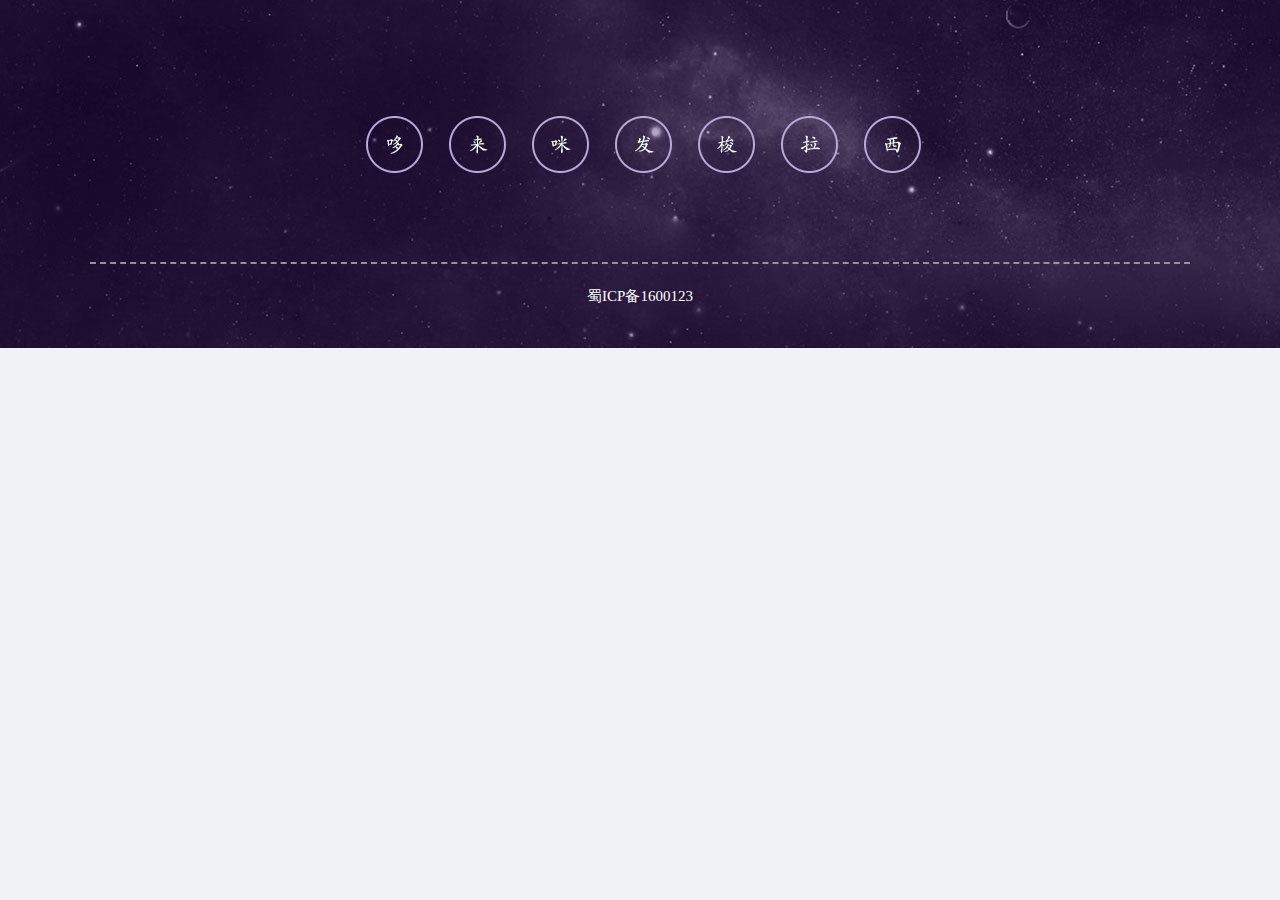
<file: xnzx/footer.html>
<!DOCTYPE html>
<html>
	<head>
		<meta charset="UTF-8">
		<link rel="stylesheet" type="text/css" href="css/common.css"/>
		<link rel="stylesheet" type="text/css" href="css/footdr.css"/>
		<link rel="stylesheet" type="text/css" href="css/animate.min.css"/>
		<title></title>
	</head>
	<body>
		<div class="footer_wrap">
			<div class="footer">
				<div class="music">
					<span></span>
					<span style="background-image:url(images/yinyue_lai.png);"></span>	
					<span style="background-image:url(images/yinyue_mi.png);"></span>	
					<span style="background-image:url(images/yinyue_fa.png);"></span>	
					<span style="background-image:url(images/yinyue_suo.png);"></span>	
					<span style="background-image:url(images/yinyue_la.png);"></span>	
					<span style="background-image:url(images/yinyue_xi.png);"></span>	
				</div>
				<div class="music_content">
					
				</div>
				<div class="shenmin" id="beiaishenmin">蜀ICP备1600123</div>
			</div>
		</div>
	</body>
	<script src="js/jquery-1.8.3.min.js" type="text/javascript" charset="utf-8"></script>
	<script type="text/javascript">
		$(function(){
			var musicIndex=0;
			$(".music").find("span").click(function(){
				musicIndex++;
				index=$(this).index();
				console.log(navigator);
				if(navigator.appName=="Microsoft Internet Explorer"){//如果是ie
					$("body").append('<bgsound class="myaudio'+musicIndex+'"src="music/sound0'+index+'.mp3" width="0"; height="0" autostart=true loop=false>');
				}else if(navigator.userAgent.indexOf("Firefox")>0){//如果是火狐
					$("body").append('<object class="myaudio'+musicIndex+'" data="music/sound0'+index+'.mp3" type="application/x-mplay2" width="0" height="0">'
					+'<param name="src" value="music/sound0'+index+'.mp3">'+
					'<param name="autostart" value="1">'+
					'<param name="playcount" value="infinite">'+
					'<object>')
				}else{
					//其他Edge
					if(navigator.userAgent.indexOf("Edge")>0){
						$("body").append('<embed class="myaudio'+musicIndex+'"src="music/sound0'+
						index+'.mp3" autostrt="" style="display:none;"   loop="false" hidden="true"></embed>')
					}else{
						$("body").append('<embed class="myaudio'+musicIndex+'"src="music/sound0'+
						index+'.mp3" autostrt=""   loop="false" hidden="true"></embed>')
					}
				
					
				}
			
				var removeIndex=musicIndex;
				setTimeout(function(){
					$(".myaudio"+removeIndex).remove();
				},3000);
			})
			
			$("#beiaishenmin").click(function(){
				window.open("http://www.miitbeian.gov.cn")
			})
		})
	</script>
</html>
</file>
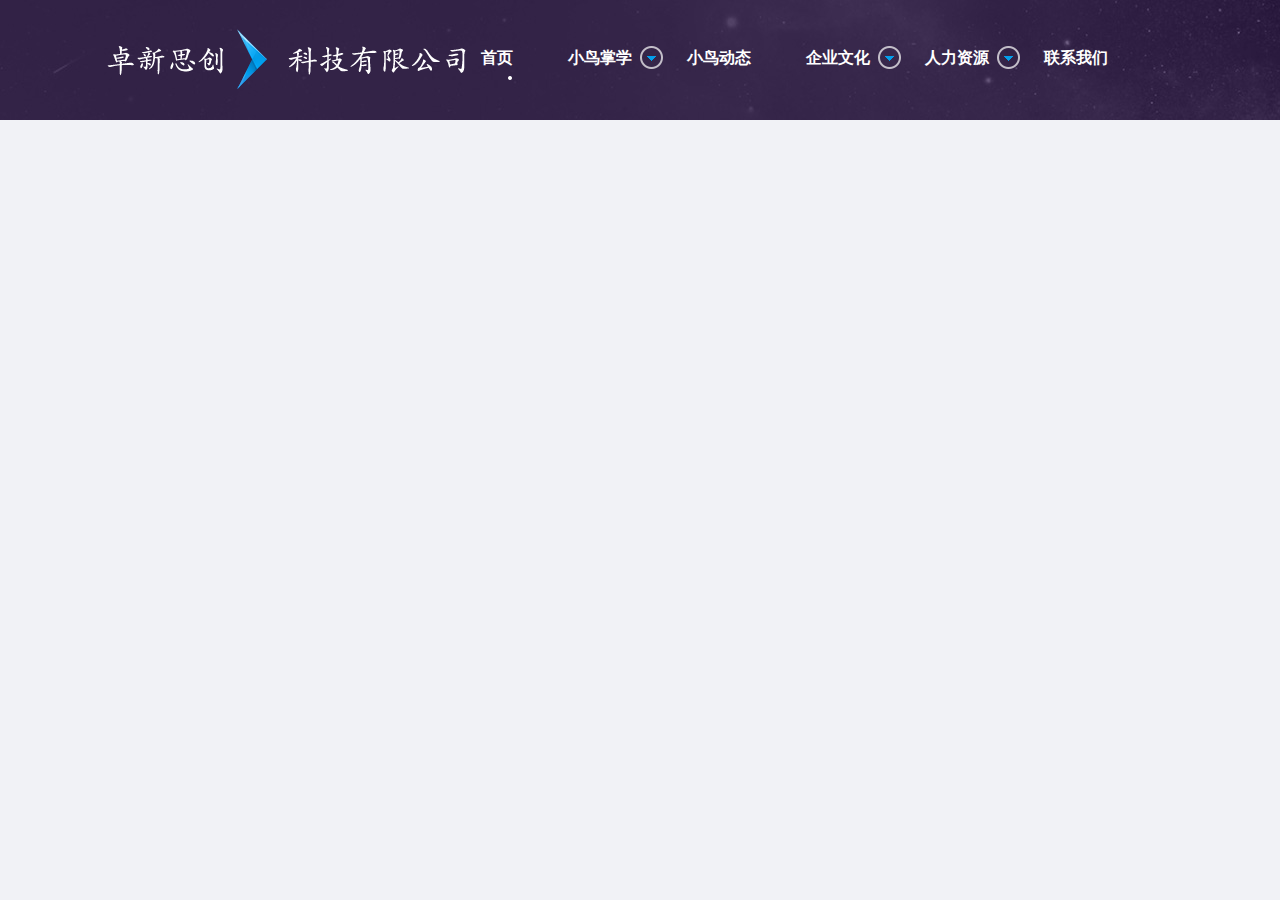
<file: xnzx/header.html>
<!DOCTYPE html>
<html>

	<head>
		<meta charset="UTF-8">
		<title>小鸟掌学</title>
		<link rel="stylesheet" type="text/css" href="css/common.css" />
		<link rel="stylesheet" type="text/css" href="css/header.css" />
	</head>

	<body>
		<div class="header_wrap">
			<div class="header">
				<div class="logo"><img src="images/logo.png" /></div>
				<div class="nav_wrap">
					<div class="nav_piece has_downnav now">
						<h1 onclick="javascript:window.location.href='index.html'">首页</h1>
						
					</div>

					<div class="nav_piece has_downnav">
						<h1>小鸟掌学<span class="xiajiantou_img"></span></h1>
						<ul>
							<li onclick="javascript:window.open('aboutxiaoniao.html')">小鸟掌学主页</li>
							<li onclick="javascript:window.open('aboutxiaoniao.html#1')">小鸟掌学概述</li>
							<li onclick="javascript:window.open('aboutxiaoniao.html#2')">对企业的阶值</li>
							<li onclick="javascript:window.open('aboutxiaoniao.html#3')">小鸟掌云</li>
							<li>微课联盟</li>
							<li onclick="javascript:window.open('aboutxiaoniao.html#4')">App下载</li>
						</ul>
					</div>

					<div class="nav_piece has_downnav">
						<h1 onclick="javascript:window.open('list.html?type=xiaoniaoNews')">小鸟动态</h1>
						
					</div>

					<div class="nav_piece has_downnav">
						<h1>企业文化<span class="xiajiantou_img"></span></h1>
						<ul>
							<li onclick="javascript:window.open('article.html?type=companyIdea')">公司理念</li>
							<li onclick="javascript:window.open('article.html?type=companyCulture')">公司文化</li>
							<li onclick="javascript:window.open('article.html?type=companyEnvironment')">公司氛围</li>
						</ul>
					</div>
					<div class="nav_piece has_downnav">
						<h1>人力资源<span class="xiajiantou_img"></span></h1>
						<ul>
							<li onclick="javascript:window.open('article.html?type=talents')">人才理念</li>
							<li onclick="javascript:window.open('article.html?type=team')">团队介绍</li>
							<li onclick="javascript:window.open('article.html?type=joinUs')">招聘信息</li>
						</ul>
					</div>
					<div class="nav_piece has_downnav">
						<h1  onclick="javascript:window.open('article.html?type=talUs')">联系我们</h1>
						
					</div>
				</div>

			</div>
		</div>
	</body>
	<script src="js/jquery-1.8.3.min.js" type="text/javascript" charset="utf-8"></script>
	<script src="js/move.js"></script>
	<script type="text/javascript">
		$(function() {
			$(".nav_piece").hover(function() {
				$(this).find("ul").stop().slideDown(600, "elasticOut");
			}, function() {
				$(this).find("ul").stop().slideUp(100);
			}).click(function() {
				$(this).addClass("now").find("ul").hide().end().siblings().removeClass("now");
			})
		})
	</script>

</html>
</file>
<file: xnzx/css/common.css>
@charset "utf-8";
*{margin: 0;padding: 0;}
a{text-decoration: none;}
li{list-style: none;}
img{border: none;}
body{font-family: "微软雅黑","华文楷书","宋体";font-size: 15px;background: #f1f2f6;}
#scrollTop_wrap{
width: 87px;
height: 161px;
position: fixed;
bottom: 160px;
right: 40px;
display: none;
}			
.scroll_top{
background: url(../images/scroll_top_bg.png) no-repeat;
height: 50px;
widows: 50px;
cursor: pointer;
margin-left: 17px;
margin-bottom: 24px;
}
.scroll_top:hover{
background-position:0 -50px;
transition: all 0.3s ease 0s;
}
.fixed_contactus{
width: 87px;
height: 87px;
position: absolute;
right: 0;
top: 74px;
background: url(../images/fixed_contactus.png) top right no-repeat;
cursor: pointer;
}
.fixed_contactus:hover{
width: 235px;
animation: 1s linear normal none 1 running su-pudding;
transition: all 0.5s ease 0s;
}
@-webkit-keyframes su-pudding{
				0% {
					transform: scale(1.2, 0.8);
				}
				1% {
					transform: scale(1.18, 0.82);
				}
				2% {
					transform: scale(1.16, 0.84);
				}
				3% {
					transform: scale(1.13, 0.87);
				}
				4% {
					transform: scale(1.1, 0.9);
				}
				5% {
					transform: scale(1.07, 0.93);
				}
				6% {
					transform: scale(1.04, 0.96);
				}
				7% {
					transform: scale(1.01, 0.99);
				}
				8% {
					transform: scale(0.99, 1.01);
				}
				9% {
					transform: scale(0.97, 1.03);
				}
				10% {
					transform: scale(0.95, 1.05);
				}
				11% {
					transform: scale(0.94, 1.06);
				}
				12% {
					transform: scale(0.93, 1.07);
				}
				13% {
					transform: scale(0.93, 1.07);
				}
				14% {
					transform: scale(0.93, 1.07);
				}
				15% {
					transform: scale(0.93, 1.07);
				}
				16% {
					transform: scale(0.94, 1.06);
				}
				17% {
					transform: scale(0.94, 1.06);
				}
				18% {
					transform: scale(0.95, 1.05);
				}
				19% {
					transform: scale(0.96, 1.04);
				}
				20% {
					transform: scale(0.98, 1.02);
				}
				21% {
					transform: scale(0.99, 1.01);
				}
				22% {
					transform: scale(1, 1);
				}
				23% {
					transform: scale(1, 1);
				}
				24% {
					transform: scale(1.01, 0.99);
				}
				25% {
					transform: scale(1.02, 0.98);
				}
				26% {
					transform: scale(1.02, 0.98);
				}
				27% {
					transform: scale(1.02, 0.98);
				}
				28% {
					transform: scale(1.03, 0.97);
				}
				29% {
					transform: scale(1.03, 0.97);
				}
				30% {
					transform: scale(1.02, 0.98);
				}
				31% {
					transform: scale(1.02, 0.98);
				}
				32% {
					transform: scale(1.02, 0.98);
				}
				33% {
					transform: scale(1.02, 0.98);
				}
				34% {
					transform: scale(1.01, 0.99);
				}
				35% {
					transform: scale(1.01, 0.99);
				}
				36% {
					transform: scale(1.01, 0.99);
				}
				37% {
					transform: scale(1, 1);
				}
				38% {
					transform: scale(1, 1);
				}
				39% {
					transform: scale(1, 1);
				}
				40% {
					transform: scale(0.99, 1.01);
				}
				41% {
					transform: scale(0.99, 1.01);
				}
				42% {
					transform: scale(0.99, 1.01);
				}
				43% {
					transform: scale(0.99, 1.01);
				}
				44% {
					transform: scale(0.99, 1.01);
				}
				45% {
					transform: scale(0.99, 1.01);
				}
				46% {
					transform: scale(0.99, 1.01);
				}
				47% {
					transform: scale(0.99, 1.01);
				}
				48% {
					transform: scale(0.99, 1.01);
				}
				49% {
					transform: scale(1, 1);
				}
			}
</file>
<file: xnzx/css/index.css>
@charset "utf-8";

.banner_wrap{min-width: 1100px;height: 593px;position: relative;}
.banner_one{height: 593px;width: 100%;position: absolute;top: 0;left: 0;}
.banner_01{background: url(../images/banner01_bg.jpg) no-repeat top center;}
.banner_02{background: url(../images/banner02_bg.jpg) no-repeat top center;}
.banner_one_contents{width: 1100px;margin: 0 auto;position: relative;}
.banner_01 .image01{position: absolute;top: 204px;left: 343px;}
.banner_01 .image02{position: absolute;top: 300px;left: 375px;}
.banner_01 .image03{position: absolute;top: 354px;left: 374px;}
.banner_02 .image01{position: absolute;top: 177px;left: 61px;}
.banner_02 .image02{position: absolute;top: 70px;left: 261px;}
.banner_02 .image03{position: absolute;top: 195px;left: 270px;}
.banner_03 .image01{position: absolute;top: 189px;left: 384px;}
.banner_03 .image02{position: absolute;top: 298px;left: 397px;}
.bchange{position: absolute;left: 45%;bottom: 40px;z-index: 20;width: 216px;height: 29px;background: url(../images/next&prev_line.png) no-repeat left center;}
.bchange>span{position: absolute;top: 0;display: block;cursor: pointer;width: 29px;height: 29px;background: url(../images/prev_jiantou.png) no-repeat;}
.bchange>.next{right: 0;background: url(../images/next_jiantou.png);}
.prev:hover{background: url(../images/prev_jiantou_hover.png);}
.next:hover{background: url(../images/next_jiantou_hover.png);}
.prev:hover,.next:hover{
	animation: 1s linear 0s normal none 1 running su-pudding;
}
.banner_change .middle_points{ margin: 0 auto;width: 45px;height: 14px;background: url(../images/next&prev_mbg01.png) no-repeat;margin-top: 10px;}
.banner_change .middle_wrap{height: 14px;background: url(../images/next&prev_mbg03.png) no-repeat right;}
.banner_change .middle{height: 14px;margin: 0 6px;background: url(../images/next&prev_mbg02.png) repeat-x;}
.bchange .middle span{
	display: block;
	width: 6px;
	height: 6px;
	float: left;
	background: url(../images/next&prev_others.png);
	cursor: pointer;
	margin-top: 4px;
	margin-right: 7px;
}
.bchange .middle span.last{margin-right: 0px;}
.bchange .middle .now{background: url(../images/next&prev_now.png);}
.mokuai{width: 1100px;margin: 0 auto;}
.mokuai>img{margin: 0 auto;display: block;}
.mokuai>h1,.mokuai>h2{
	text-align: center;
	font-size:54px;
	color: #311759;
}
.mokuai>h2{
	font-family: arial;
	font-size: 18px;
	letter-spacing: 6px;
}
.chanpin .content_wrap{height: 540px;position: relative;}
.chanpin .now_line{width: 19px;margin-right: 51px;height: 380px;float: left;margin-top: 22px;background: url(../images/chanpin_nowline_bgline.png) repeat-y 9px;}
.chanpin .now_linebtn_one{
	height: 11px;
	text-align: center;
	margin-bottom: 63px;
}
.chanpin .now_linebtn_one span{
	display: block;
	width: 11px;
	height: 11px;
	margin: 0 auto;
	background: url(../images/chanpin_nowline_xiaoquan.png);
}
.chanpin .now_linebtn_one i{
	display: none;
	width: 19px;
	height: 19px;
	background: url(../images/chanpin_nowline_daquan.png);
	cursor: pointer;
	position: relative;
	left: 0;
	right: -4px;
	float: left;
}
.chanpin .now_linebtn_one.now i{
	display: block;
	transition: all 0.5s ease 0s;
}
.chanpin .now_linebtn_one.now span{
	display: none;
}
.chanpin .now_linebtn_one span:hover{
	cursor: pointer;
	background: url(../images/chanpin_nowline_xiaoquan.png) 0 11px;
	transition: all 0.5s ease 0s; 
}
.chanpin .content{
	width: 1020px;
	float: left;
}
.chanpin .content .content_one{
	display: none;
	clear: both;
}
	 

.chanpin .left_content{
	float: left;
}
.chanpin .right_content{
	float: right;
	width: 613px;
}
.chanpin .right_content h1{
	color: #311759;
	font-size: 30px;
	background: url(../images/pen_line.png) no-repeat left bottom;
	height: 60px;
	position: relative;
}
.chanpin .right_content .pen{
	width: 61px;
	height: 54px;
	background: url(../images/pen.png)no-repeat;
	position: absolute;
	right: 0;
	bottom: -1px;
}
.chanpin .content_body .p1{
	overflow: hidden;
	margin: 35px 0 90px 10px;
}
.chanpin .content .p1 *{
	float: left;
}
.chanpin .content_body .p1 img{
	margin-right: 25px;
	margin-top: 5px;
}
.chanpin .content_body .p1 h2{
	font-size: 24px;
	width: 470px;
}
.chanpin .content_body .p1 p{
	width: 480px;
	line-height: 24px;
}
.chanpin .content_body .p2{
	line-height: 24px;
}
.chanpin .tip *{
	float: right;
}
.chanpin .tip div{
	margin-top: 14px;
	font-style: 18px;
}
.change_line{
	width: 610px;
	height: 20px;
	position: absolute;
	background: url(../images/next&prev_line.png) repeat-x center;
	left: 53%;
	top: 232px;
	z-index: 20;
	margin-left: -108px;
}
.change_line span{
	position: absolute;
	top: -5px;
	width: 29px;
	height: 29px;
	background: url(../images/prev_jiantou.png)no-repeat;
	cursor: pointer;
}
.change_line>.next{
	right: 0;
	background: url(../images/next_jiantou.png)no-repeat;
}
.change_line>.next:hover{background: url(../images/next_jiantou_hover.png);}
.jianjie_wrap{background: url(../images/mokuai02_bg.jpg) no-repeat center;height: 923px;min-width: 1100px;}
.jianjie .right_content>h1{
	color: #fff;
}
.jianjie .content_body{
	color: #bca9d7;
}
.yewucontent{border-bottom:2px dashed #e0e0e2;margin-bottom: 54px;}
.yewu{color: #565559;}
.yewucontent_simple{height: 116px;margin-bottom: 66px;}
.yewucontent_simple>*{float: left;}
.yewucontent_simple .nomber{width: 148px;font-size: 90px;color: #b5b6ba;font-family: "宋体" ;}
.yewucontent_simple .title{width: 285px;text-align: right;padding-top:31px ;}
.yewucontent_simple .title h1{color: #311859;font-size: 24px;font-weight: normal;}
.yewucontent_simple .centerimg{width: 116px;margin: 0 44px 0 59px;cursor: pointer;}
.yewucontent_simple .simple_description{width: 320px;margin: 20px 60px 0 0;font-family: KaiTi_GB2312;line-height: 24px;}
.yewucontent_simple .shousuo_icon{height: 67px;width: 67px;background: url(../images/business_zhankaishouqi.png);cursor: pointer;margin-top: 22px;transition: all 0.5s ease 0s;}
.yewucontent_simple .shousuo_icon.zhankai{background: url(../images/business_zhankaishouqi.png) 0 67px;transition: all 0.5s ease 0s;}
.yewucontent_ditail{padding-bottom: 30px;width: 790px;margin-left: 180px;font-family: KaiTi_GB2312;line-height: 24px;display: none;}
.yewucontent_ditail p{margin-bottom: 20px;}


.teamcontent_wrap{position: relative;height: 430px;}
.team_change .middle span{cursor: pointer;}
.team_change{position: absolute;left: 40%;}
.teammove_wrap{width: 1100px;height: 250px;overflow: hidden;padding-top:64px;position: relative;}
.teammove_wrap .twoteam_wrap{width: 1130px;float: left;height: 314px;}
.teammove_wrap .team_move{width: 2260px;height: 250px;position: absolute;}
.team_box{width: 533px;height: 188px;border: 1px solid #e0e1e5;position: relative;float: left;margin-right: 30px;}
.team_box .headimg{position: absolute;top: -65px;left: 26px;width: 156px;height: 156px;overflow: hidden;cursor: pointer;}
.team_box .headimg a{width: 156px;height: 156px;background: url(../images/team_amore.png);display: block;top: 0;left: 0;z-index: 20; position: absolute; display: none;}
.team_box .name_wrap{width: 222px;height: 80px;text-align: center;color: #5f4c82;position: absolute;left: 0;bottom: 0;font-size: 24px;}
.team_box .name_wrap .job_title{font-size: 18px;}
.team_box .description{width: 246px;height: 80px;position: absolute;top: 24px;left: 220px;color: #565559;line-height: 24px;font-size: 16px;}
.team_box .send_email{height: 45px;width: 246px;position: absolute;bottom: 20px;left: 220px;background: #e0e1e5;cursor: pointer;}
.team_box .send_email:hover{border: 1px solid #86759e;transition: all 0.5s ease; 0s}
.team_box .send_email i{float: left;width: 45px;height: 45px;background: url(../images/team_contact.png) 12px 17px no-repeat;}
.team_box .send_email span{float: left;line-height: 45px;text-align: center;color: #5f4c82;font-size: 16px;width: 200px;}
.team_box .other_contacts{width: 47px;height: 190px;background: #2999d6;position: absolute;top: -1px;right: -1px;}
.team_box .other_contacts div{
	background: url(../images/team_contact.png) no-repeat;
	width: 47px;
	height: 47px;
	cursor: pointer;
}
.team_box .other_contacts div:hover{
	background-color: #168bcb;
	transition: all 0.5s ease 0s; 
}
.team_box .other_contacts .weibo{
	background-position:14px -28px ;
}
.team_box .other_contacts .qq{background-position:14px -75px;}
.team_box .other_contacts .github{background-position:14px -126px;}
.team_box .other_contacts .weixin{background-position:14px -166px;}


.hezuo_wrap{min-width: 1100px; background: #fff;}
.hezuocontent_wrap{color: #5f4c82;overflow: hidden;padding-top: 75px;}
.hezuocontent_wrap .partners{float: left;width: 550px;border-right: 1px solid #d3d3d3;margin-bottom: 120px;}
.hezuocontent_wrap h1{font-size: 36px;}
.hezuocontent_wrap h2{font-size: 18px;font-family: arial,helvetica,sans-serif;font-weight: normal;padding-left: 6px;letter-spacing: 6px;}
.partners_box{margin-left: 18px;}
.partners_box>div,.users_box>div{width: 173px;height: 80px;float: left;margin-top: 70px;}
.partners_box a:hover, .users_box a:hover{
	opacity: 0.8;
	filter: alpha(opacity=80);
}
.partners_box img, .users_box img{max-height: 80px;}
.users_box{width: 520px;}
.hezuocontent_wrap .users{float: left;width: 474px;margin-left: 74px;position: relative;}
.hezuocontent_wrap .users .more{position: absolute;right: 35px;top: 15px;background: url(../images/yonghu_morebg.png) no-repeat -69px 0;width: 69px;height: 26px;}
.hezuocontent_wrap .users .more:hover{background-position: 0 0px;transition: background 0.3s ease 0s;}


.input_wrap{margin-top: 20px;overflow: hidden;}
.lianxi_ways{margin-top: 50px;overflow: hidden;}
.lianxi .input_box{height: 45px;width: 333px;background: #fff;border: 1px solid #dedfe3;margin-bottom: 27px;float: left;}
/*.lianxi .input_box:hover{border: 1px solid #b5b5b5;transition: all 0.5s ease 0s;}*/
.lianxi .input_box i{float: left;width: 45px;height: 45px;background: #e7e8ec url(../images/lianxi_icons.png) 13px 14px no-repeat;}
.lianxi .input_box input{float: left;line-height: 45px;height: 45px;color: #5f4c82;font-size: 16px;width: 268px;border: none 0;padding-left: 18px;outline: none;font-family: "宋体","华文楷体"}
.lianxi .sentbtn_box{background: #168bcb;border-color: #2999d6;cursor: pointer;}
.lianxi .sentbtn_box:hover{background: #0d74ac;border: 1px solid #0d74ac;transition: all 0.5s ease; 0s}
.lianxi .sentbtn_box i{background-color: #2999d6;background-position: -179px 14px;}
.lianxi .sentbtn_box span{float: left;line-height: 45px;color: #5f4c82;font-size: 16px;width: 200px;padding-left: 18px;text-align: center;color: #fff;}
.lianxi .textarea_box{height: 210px;width: 720px;margin-right: 39px;}
.lianxi .textarea_box i{height: 210px;}
.lianxi .input_box textarea{
	float: left;
	line-height: 27px;
	color: #5f4c82;
	font-size: 16px;
	width: 640px;
	padding-right: 17px;
	height: 200px;
	border: none 0;
	text-align: left;
	padding-left: 18px;
	padding-top: 10px;
	outline: none;
	resize: none;
	font-family: arial,"华文楷体" ;
}
.lianxi .focus_input_box{border: 1px solid #a7a7a7;}
.way_one{width: 345px;height: 250px;float: left;}
.way_one>*{float: left;}
.way_one>img{position: relative;top: 27px;}
.way_one h1{line-height: 60px;height: 60px;width: 210px;background: url(../images/lianxi_kuaier_bg.png) no-repeat bottom left;color: #5f4c82;margin-bottom: 14px;}
.way_one .way_content p{line-height: 32px;color: #524d5c;}



.the_map{position: relative;}
.map_topimg{width: 1100px;position: relative;margin: 0 auto;z-index: 999;}
.map_topimg img{position: absolute;top: 0;left: 0;}
.map_bottomimg{background: url(../images/map_bottomimg.png) top center no-repeat;position: absolute;bottom: 0;left: 0;height: 33px;width: 100%;min-zoom: 1100px;background-color: transparent;}
.all_map_baidu{height: 660px;overflow: hidden;min-width: 1100px;margin: 0;font-family: "宋体";}
</file>
<file: xnzx/css/footdr.css>
@charset "utf-8";

.footer_wrap{height: 348px;min-width: 1100px;background: url(../images/yinyue_bg.jpg);}
.footer{width: 1100px;margin: 0 auto;}
.music{padding: 116px 0 0 276px;height: 67px;}
.music span{margin-right: 26px;float: left;cursor: pointer;width: 57px;height: 57px;background: url(../images/yinyue_duo.png)no-repeat;}
.music span:hover{background-position: 0 -57px;animation: 1s linear 0s normal none 1 running su-pudding;}
.footer .shenmin{border-top:2px #9890a2 dashed;text-align: center;line-height: 65px;margin-top: 79px;color: #fff;cursor: pointer;}
.footer .shenmin:hover{color: #6cf;}
</file>
<file: xnzx/css/header.css>
.header_wrap{
	background: url(../images/header_bg.jpg);
	min-width:1100px;
	width: 100%;
}
.header{

	
	height:120px;
	width:1100px;
	margin:0 auto;
}
.logo{ float: left;}
.nav_wrap{
	width:700px;
	margin:0px auto;
	height:25px;
	line-height:25px;
	margin-top:45px;
	text-align:right;
	float: left;
	
}
.nav_piece{
	float:left;
	position:relative;
	color:#fff;
	z-index:999;
}
.nav_piece h1{
	font-size:16px;
	text-align:center;
	padding:0 15px;
	position:relative;
	cursor:pointer;
	height:35px;
	text-align: center;
}
.nav_piece h1:hover{
	background:url(../images/nav_now_bg.png) no-repeat bottom center;
}
.now h1{
	background:url(../images/nav_now_bg.png) no-repeat bottom center;
}
.has_downnav h1{
	padding:0 40px 0 15px;
}
.has_downnav h1 .xiajiantou_img{
	position: absolute;
	display:block;
	width:25px;
	height:25px;
	right: 8px;
	top: 0;
	background:url(../images/nav_xiajiantou.png) no-repeat;
	z-index: 999;
}
.has_downnav h1:hover:after{
	background:url(../images/nav_xiajiantou_hover.png) no-repeat;
}
.nav_piece ul{
	font-size:15px;
	position:absolute;
	left:-16px;
	top:35px;
	text-align:center;
	width:180px;
	line-height:40px;
	background:#36264a;
	color:#fff;
	cursor:pointer;
	z-index:999;
	display:none;
}
.nav_piece ul li{
	
	text-align:left;
	padding-left:30px;
	transition: padding-left 0.4s ease 0s;
	
}
.nav_piece ul li:hover{
	background:#3498db;
	color:#fff;
	padding-left:40px;
	transition: padding-left 0.4s ease 0s;
	background:#3498db url(../images/nav_li_bg.png) no-repeat 165px 15px;
}
</file>
<file: xnzx/css/aboutxiaoniao.css>
@charset "utf-8";
.header_wrap{background: #221236 url(../images/aboutxiaoniao/beader_bg.jpg) top center;min-width: 1100px;}
.header{height: 50px;width: 1100px;margin: 0 auto;}
.logo{float: left;}
.nav_wrap{width: 930px;margin: 0px auto;height: 25px;line-height: 25px;float: right;padding-top: 11px;text-align: right;}
.nav_piece{float: left;position: relative;}
.nav_piece h1{font-size: 16px;text-align: center;padding: 0 15px; position: relative;cursor: pointer;height: 30px;color: #aeabb4;}
.nav_piece h1:hover{background: url(../images/nav_now_bg.png)no-repeat bottom center;color: #fff;transition: all 0.5s ease 0s;}
.now h1{background: url(../images/nav_now_bg.png)no-repeat bottom center;color: #fff;}



.wrap_block{overflow: hidden;width: 100%;min-width: 1100px;position: relative;}
.welcome_wrap{width: 100%;min-width: 1100px;position: fixed;top: 0;left: 0;background-color: #299ad6;z-index: 999;padding-top:50px ;color: #fff;}
.welcome2_wrap{width: 100%;min-width: 1100px;background-color: #221236;color: #fff;}
.welcome_content, .welcome2_content{height: 560px;position: absolute;top: 40%;margin-top: -280px;width: 100%;text-align: center;}
.welcome_content{top: 58%;-moz-user-select: none;}
.welcome_content .title, .welcome2_content .title{font-size: 44px;line-height: 48px;}
.welcome_content .en_title, .welcome2_content .en_title{font-size: 16px;font-family: arial,helveticae;letter-spacing: 4px;}
.welcome_content .ems, .welcome2_content .ems{padding-top: 15px;}
.welcome_content .ems span, .welcome2_content .ems span{font-size: 48px;}
.welcome_content .ems .yinhao1_zuo, .welcome2_content .ems .yinhao1_zuo{position: relative;left: -8px;top: -30px;}
.welcome_content, .welcome_content{font-size: 20px;}
.welcome_content .welcome_animate{display: none;}


.main_wrap{width: 100%; position: relative;overflow: hidden; min-width: 1100px; background: #fff;}
.main_slide{position: absolute;left: 0; top: 0; width: 100%; }
.donext{height: 58px;width: 58px;background: url(../images/aboutxiaoniao/donext.png) 0 -58px no-repeat;margin: -20px auto 0;cursor: pointer;}
.donext:hover{background-position: 0 0;transition: all 0.5s ease; 0s}


.gaishu_slider{width: 6000px;position: absolute;left: 0;top: 0;}
.gaishu_block{background: #fff;float: left;width: 1100px;height: 560px;margin-bottom: 500px;position: relative;margin: 0 auto;}
.gaishu_block_content{
	height: 560px;
	position: absolute;
	top: 45%;
	margin-top: -200px;
	width: 100%;
	text-align: center;
}
.gaishu_block_content .title{font-size: 2em;color: #311759;font-weight: bold;}
.gaishu_block_content .ems{font-size: 18px;color: #6b6a6f;width: 630px;line-height: 30px;margin: 0 auto;position: relative;margin-top:20px ;}
.gaishu_block_content .ems .yinhao_zuo{position: absolute;left: -34px;top: -3px;}
.gaishu_block_content .ems .yinhao_you{position: absolute;right: -30px;top: 64px;}
.gaishu_block_content .app_images img{margin-top: 20px;margin-right: 30px;}
.gaishu_goleft, .gaishu_goright{width: 58px;height: 58px;background: url(../images/aboutxiaoniao/goleft.png);position: absolute;top: 50%;margin-top: -29px;cursor: pointer;}
.gaishu_goleft{left: 60px;}
.gaishu_goleft:hover{background-position: -58px 0;transition: 0.5s ease 0;}
.gaishu_goright{background: url(../images/aboutxiaoniao/goright.png)-58px 0 no-repeat;right: 60px;}
.gaishu_goright:hover{background-position: 0 0;transition: all 0.5s ease 0;}
.gs2_block .gaishu_block_content{width: 700px;left: 50%;margin-left: -350px;top: 50%;}
.gs2_block .block>*{float: left;}
.gs2_block .block{margin-top: 50px;overflow: hidden;color: #6B6A6F;text-align: center;}
.gs2_block .block div{width: 520px;margin-left: 55px;}
.gs2_block .block h1{font-size: 24px;font-weight:normal;margin-top: 20px;}
.gs2_block .block h2{font-size: 18px;font-weight: normal;}
.gaishu_block_content .ems .yinhao3_zuo{position: relative;left: -8px;top: -30px;}
.gaishu_block_content .ems .yinhao3_you{position: relative;right: -10px;top: 18px;}
.gs3_block .gaishu_block_content .ems{color: #221236;font-size: 36px;}
.gs3_block p{
	width: 730px;
	margin: 55px auto 0;
	line-height: 30px;
	font-size: 18px;
	color: #6B6A6F;
	text-align: left;
	text-indent: 2em;
}
.gaishu_goright.nohover{animation: 1s linear 0s normal none infinite running su-pudding;}



/*价值*/
.jiazhi_block{color: #fff;background: #221236;}
.jiazhi_content{width: 970px;height: 560px;position: absolute;top: 50%;left: 50%;margin: -280px 0 0 -485px;}
.jiazhi_content h1{font-size: 48px;text-align: center;margin-bottom: 100px;}
.jiazhi_top_corners, .jiazhi_bottom_corners{overflow: hidden;margin: 10px 0;}
.jiazhi_top_corners>div, .jiazhi_bottom_corners>div{float: left;height: 20px;width: 20px;position: relative;}
.jiazhi_top_corners img, .jiazhi_bottom_corners img{position: absolute;left: 0;top: 0;}
.jiazhi_shineimg{display: none;}
.jiazhi_content .contents{height: 325px;width: 850px;margin: 0 auto;overflow: hidden;}
.jiazhi_content .contents_one{float: left;width: 390px;margin-right: 30px;margin-bottom: 46px;}
.jiazhi_content .contents_one .nomber{width: 74px;height: 74px;background: url(../images/aboutxiaoniao/jiazhi_quanquan.png)no-repeat;line-height: 74px;text-align: center;margin-right: 27px;float: left;font-family: arial;}
.jiazhi_content .contents_one p{float: left;width: 280px;font-size: 18px;margin-top: 13px;}

/*小鸟云*/
.xiaoniaoyun{background: #f1f2f6;}
.yun_content{width: 910px;height: 560px;position: absolute;top: 50%;left: 50%;margin: -280px 0 0 -455px;}
.yun_content>h1{font-size: 54px;margin-bottom: 20px;text-align: center;color: #311759;}
.yun_slidebox{height: 420px;width: 910px;overflow: hidden;position: relative;}
.yun_slider{width: 1820px;height: 420px;position: absolute;top: 0;left: 0;}
.yun_slider>div{width: 910px;float: left;line-height: 36px;background: url(../images/aboutxiaoniao/xuxian_bg.png);font-size: 16px;font-family: kartika;color: #535355;}
.yun_slider p{text-indent: 2em;}
.xiaoniaoyun .btn_box{width: 204px;height: 8px;margin: 0 auto;}
.xiaoniaoyun .btn_box>div{float: left;margin: 0 12px;width: 78px;height: 8px;border-radius: 4px;background: url(../images/aboutxiaoniao/xiaoniaoyun_btn.png)no-repeat 0 -8px;overflow: hidden;cursor: pointer; position: relative; }
.xiaoniaoyun .btn_box .yunmove_btn{position: absolute;top: 0;left: -78px;width: 78px;height: 8px;background: url(../images/aboutxiaoniao/xiaoniaoyun_btn.png)no-repeat 0 0px;transition: all 0.5s ease 0s;}
.xiaoniaoyun .btn_box .yunmove_btn.now{cursor: default;transition: all 0.5s ease 0s;}


.app_and_contacts{background: url(../images/aboutxiaoniao/app&contacts_bg.gif) center center no-repeat;}
.app_and_contacts_content{width: 910px;height: 540px;position: absolute;top: 50%;left: 50%;margin: -280px 0 0 -576px;}
.app_content{position: relative;}
.app_content p,.app_content h1{color: #fff;position: absolute;}
.app_content p{left: 213px;top: 0;}
.app_content h1{left: 550px;top: 113px;}
.app_content img{margin-left: 145px;}
.contacts_content{float: right}
.contacts_content h1{line-height: 60px;height: 60px;width: 380px;background: url(../images/aboutxiaoniao/contacts_line.png)no-repeat bottom left;color: #191919;margin-bottom: 14px;}
.contacts_content p{line-height: 32px;color: #191919;}
</file>
<file: xnzx/css/article.css>
@charset "utf-8";

.content_wrap{width: 780px;margin: 0 auto;min-height: 700px;background: #fff;padding: 70px 160px 220px 160px;}
.content_wrap>img{margin: 0 auto;display: block;margin-top: 15px;}
.content_wrap>.title_big,.content_wrap>h2{text-align: center;font-size: 54px;color: #311759;}
.content_wrap>.title_big{line-height: 60px;}
.content_wrap>h2{font-family: arial,helvetica;font-weight: normal;font-size: 18px;letter-spacing: 6px;}
.title_list{color: #311759;font-size: 30px;background: url(../images/pen_line_long.png)no-repeat -320px 58px;height: 60px;position: relative;margin-top: 70px;}
.title_list .pen{width: 61px;height: 58px;background: url(../images/pen_article.png)no-repeat;position: absolute;right: 0px;top: 7px;cursor: pointer;}
.title_list .pen:hover{background-position: -61px 0;}
.auther{color: #6B6A6F;padding-top: 15px;margin-bottom: 60px;}
.auther span{font-family: arial;}
.like_btn_wrap{margin-top: 80px;margin-left: 350px;width: 73px;height: 73px;overflow: hidden;}
.like_showbox{width: 220px;}
.like_btn_wrap .like_btn{width: 73px;height: 73px;float: left;background: url(../images/article_iflike.png)no-repeat;}
.like_btn_wrap .like_nomber{width: 135px;height: 35px;float: left;margin-left: 5px;background: url(../images/article_iflike_nomberbg.png)no-repeat;margin-top: 19px;padding-top: 8px;color: #fff;text-align: center;
padding-left: 5px;}
.like_btn_wrap:hover{width: 213px;transition: all 0.5s ease 0s;}
.like_btn_wrap:hover .like_btn{animation: 1s linear 0s normal none 1 running su-pudding;}
.like_btn_wrap .like_btn_cliked{background-position: 0 -73px;cursor: pointer;transition: all 0.5s ease; 0s}
.like_tips_wrap{position: relative;margin-top: 54px;}
.like_tips{min-width: 235px;padding: 27px 10px;background: #f1f2f6;border-radius: 5px;position: absolute;top: 370px;left: 258px;color: #311859;font-size: 24px;text-align: center;opacity: 0;filter: alpha(opacity=0);}
.link_footer_img{background: #fff url(../images/map_bottomimg.png)top center no-repeat;height: 33px;width: 100%;min-width: 1100px;}
</file>
